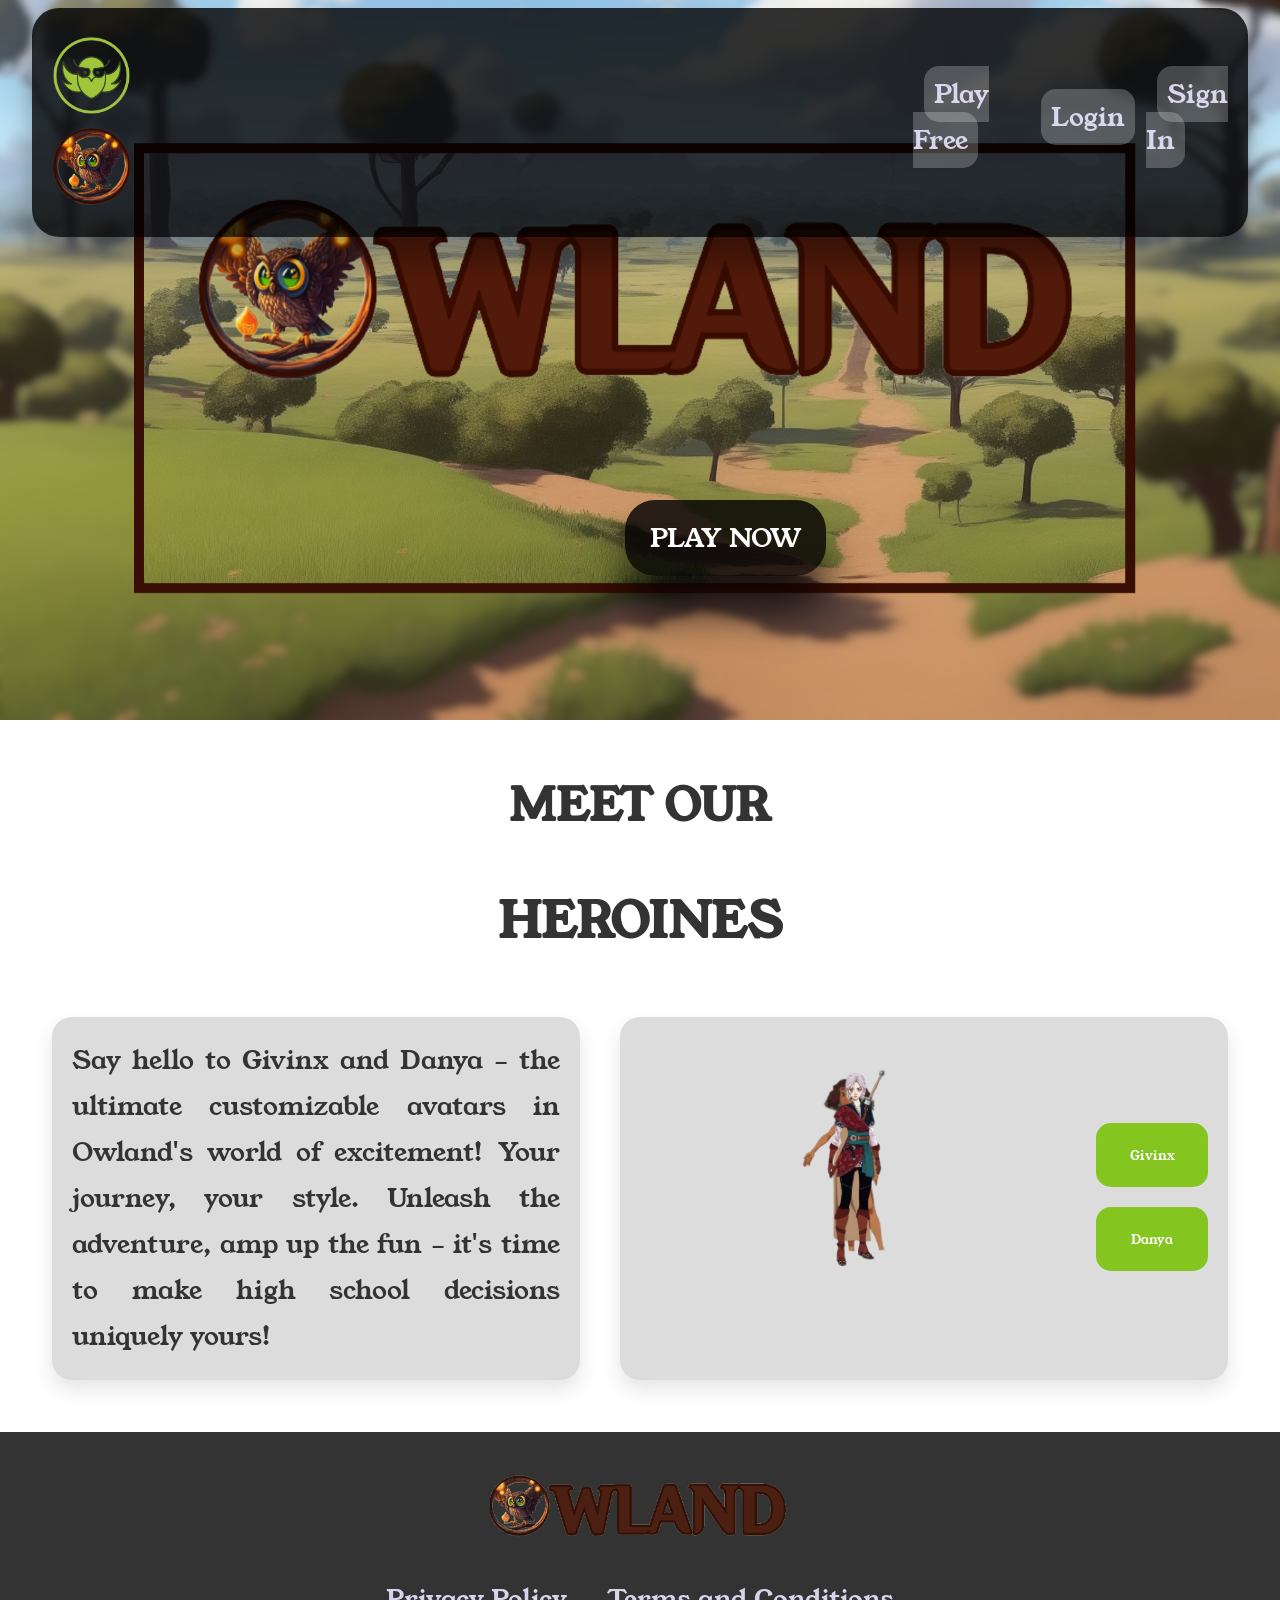
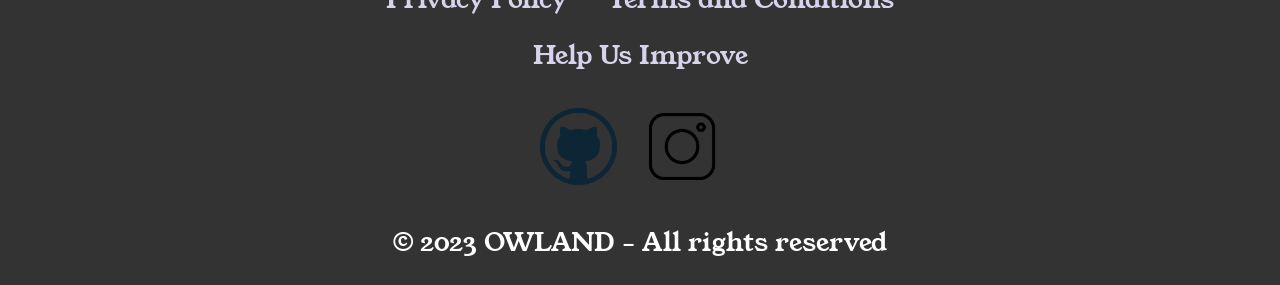
<file: index.html>
<!DOCTYPE html>
<html lang="es">
<head>
  <meta charset="UTF-8">
  <title>OWLAND</title>
  <!-- Enlace al style externo -->
  <link rel="stylesheet" href="style.css">
  <!-- Icono de la página -->
  <link rel="icon" type="image/x-icon" href="buo.png">
</head>
<body>
  <!-- Encabezado de la página -->
  <header>
    <!-- navbar -->
    <nav class="nav">
      <div class="imagenesbuo">
        <a href="ABOUT US.html">
          <img class="img-2" src="buo2.png" alt="Imagen 2">
        </a>
        <a href="prvowland.html">
          <img class="img-1" src="buo.png" alt="Imagen 1">
        </a>
      </div>
      <!-- Enlace para jugar -->
      <div class="Jugar">
        <a class="jugar-button" href="play.html">Play Free</a>
      </div>
      <!-- iniciar sesión -->
      <div class="login">
        <a class="login-button" href="loginPQ.html">Login</a>
      </div>
      <!-- registrarse -->
      <div class="signin">
        <a class="signin-button" href="signin.html">Sign In</a>
      </div>
    </nav>
  </header>
  
  <!-- Contenido principal -->
  <main>
    <img class="fondopn" src="PLAY NOW.png" alt="Jugar Ahora">
    <div class="play-button-container">
      <!-- Enlace para jugar -->
      <a href="play.html">PLAY NOW</a>
    </div>
  </main>
  
  <!-- Sección de información -->
  <section class="informacion">
    <div class="container info">
      <!-- Títulos  -->
      <div class="texto1">
        <h2>MEET OUR</h2>
        <h1>HEROINES</h1>
      </div>
      <!-- Contenedor de cajas grandes -->
      <div class="large-box-container">
        <!-- Caja del texto -->
        <div class="large-box">
          <p class="p1">Say hello to Givinx and Danya – the ultimate customizable avatars in Owland's world of excitement! Your journey, your style. Unleash the adventure, amp up the fun – it's time to make high school decisions uniquely yours!</p>
        </div>
        <div class="large-box fixed-box">
          <!-- Contenedor de texto e imágenes " -->
          <div class="text-image-container" id="imageContainer">
            <img class="infoimage" src="avatar.png" alt="Imagen 3">
            <img class="infoimage" src="xddd.png" alt="Imagen 4">
            <!-- Contenedor de botones de cambio de imagen -->
            <div class="image-buttons">
              <button id="btnImage1" onclick="changeImage(0)">Givinx</button>
              <button id="btnImage2" onclick="changeImage(1)">Danya</button>
            </div>
          </div>
        </div>
      </div>
    </div>
  </section>
  
  <!-- Pie de página -->
  <footer class="footer">
    <div class="footer-container">
      <div class="footer-logo">
        <img src="owlandimg3.png" alt="Logo OWLAND">
      </div>
      <!-- Enlaces del footer -->
      <div class="footer-links">
        <ul>
          <li><a href="privacy.html">Privacy Policy</a></li>
          <li><a href="terms.html">Terms and Conditions</a></li>
          <li><a href="help.html">Help Us Improve</a></li>
        </ul>
      </div>
      <!-- Iconos de redes sociales en el footer -->
      <div class="footer-social">
        <a href="#"><img src="github.png" alt="Github"></a>
        <a href="https://instagram.com/owland.co?igshid=OGQ5ZDc2ODk2ZA%3D%3D&utm_source=qr"><img src="instagram.png" alt="Instagram"></a>
      </div>
    </div>
    <!-- Copyright del footer -->
    <div class="footer-copyright">
      <p>&copy; 2023 OWLAND - All rights reserved</p>
    </div>
  </footer>
  
  <!-- Script externo -->
  <script src="owlscript.js"></script>
</body>
</html>
</file>
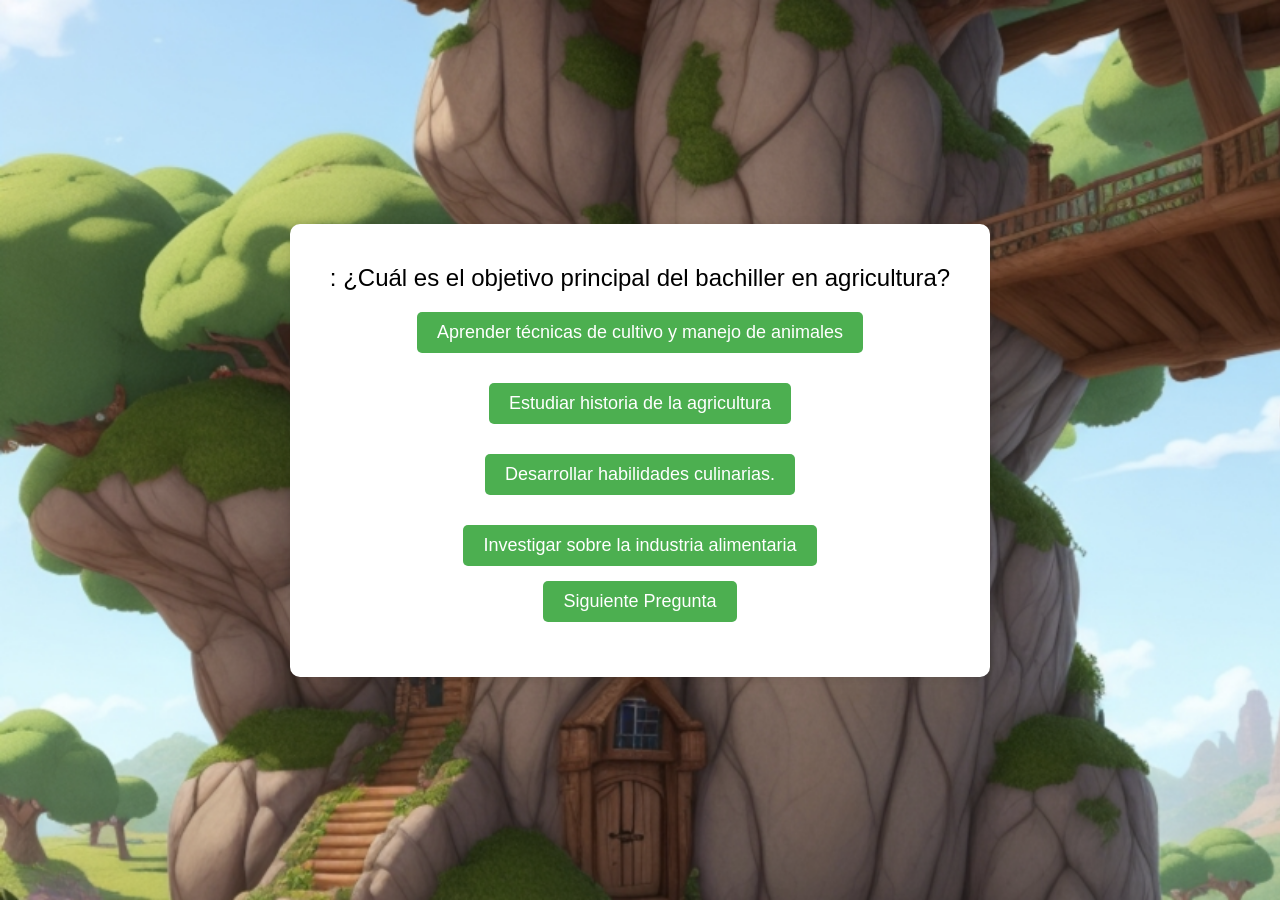
<file: bachiller_en_agropecuaria.html>
<!DOCTYPE html>
<html lang="en">

<head>
    <meta charset="UTF-8">
    <meta name="viewport" content="width=device-width, initial-scale=1.0">
    <title>Quiz de Agropecuaria</title>
    <style>
        body {
            display: flex;
            justify-content: center;
            align-items: center;
            height: 100vh;
            margin: 0;
            background-image: url("Copia\ de\ no.png");
            background-size: cover;
            font-family: Arial, sans-serif;
        }

        .quiz-container {
            background-color: #ffffff;
            border-radius: 10px;
            box-shadow: 0px 0px 10px 0px rgba(0, 0, 0, 0.1);
            padding: 40px;
            text-align: center;
        }

        .question {
            font-size: 24px;
            margin-bottom: 20px;
        }

        .options {
            display: flex;
            flex-direction: column;
            gap: 15px; 
            align-items: center;
        }

        button {
            background-color: #4caf50;
            color: rgb(255, 255, 255);
            border: none;
            border-radius: 5px;
            padding: 10px 20px;
            cursor: pointer;
            font-size: 18px;
            margin-bottom: 15px; 
        }

        button:hover {
            background-color: #45a049;
        }
    </style>
</head>

<body>
    <div class="quiz-container">
        <div class="question" id="question"></div>
        <div class="options" id="options"></div>
        <button onclick="checkAnswer()">Siguiente Pregunta</button>
    </div>

    <script>
        const questions = [
            {
                question: ": ¿Cuál es el objetivo principal del bachiller en agricultura?",
                options: ["Aprender técnicas de cultivo y manejo de animales", "Estudiar historia de la agricultura", "Desarrollar habilidades culinarias.", "Investigar sobre la industria alimentaria"],
                correctAnswer: 0
            },
            {
                question: "¿Aspecto que se estudia en el bachiller en agricultura?",
                options: ["Biología", " química", "técnicas de cultivo", "manejo de suelos"],
                correctAnswer: 3
            },
            {
                question: "¿Cuál de los siguientes cultivos es una planta leguminosa que ayuda a fijar el nitrógeno en el suelo?",
                options: ["Trigo", "Maíz", "Soja", "Arroz"],
                correctAnswer: 2
            },
            {
                question: "¿Cuál es la capa superficial del suelo que contiene materia orgánica en descomposición y es rica en nutrientes? ",
                options: ["Arena", "Arcilla", "Humus", "Piedra caliza"],
                correctAnswer: 2
            },
            {
                question: "¿Qué tipo de riego utiliza canales y zanjas para llevar agua a los campos de cultivo? ",
                options: ["Riego por goteo", "Riego por aspersión", "Riego por inundación", "Riego subterráneo"],
                correctAnswer: 2
            }
        ];

        let currentQuestion = 0;
        let canProceed = true; // Variable para controlar si puede pasar a la siguiente pregunta

function loadQuestion() {
    const questionElement = document.getElementById("question");
    const optionsElement = document.getElementById("options");
    const currentQuizQuestion = questions[currentQuestion];

    questionElement.textContent = currentQuizQuestion.question;
    optionsElement.innerHTML = "";

    currentQuizQuestion.options.forEach((option, index) => {
        const button = document.createElement("button");
        button.textContent = option;
        button.onclick = () => selectAnswer(index);
        optionsElement.appendChild(button);
    });
}

function selectAnswer(index) {
    const currentQuizQuestion = questions[currentQuestion];
    if (index === currentQuizQuestion.correctAnswer) {
        alert("¡Correcto!");
        canProceed = true; // Permite avanzar a la siguiente pregunta
    } else {
        alert("Incorrecto. Inténtalo de nuevo.");
        canProceed = false; // No permite avanzar a la siguiente pregunta
    }
}

function checkAnswer() {
    if (canProceed) {
        currentQuestion++;
        if (currentQuestion < questions.length) {
            loadQuestion();
        } else {
            alert("¡Has completado el quiz!");
            currentQuestion = 0;
            window.location.href = "prvowland.html";
        }
    } else {
        alert("Por favor, responde correctamente antes de pasar a la siguiente pregunta.");
    }
}

loadQuestion();
</script>
</body>

</html>
</file>
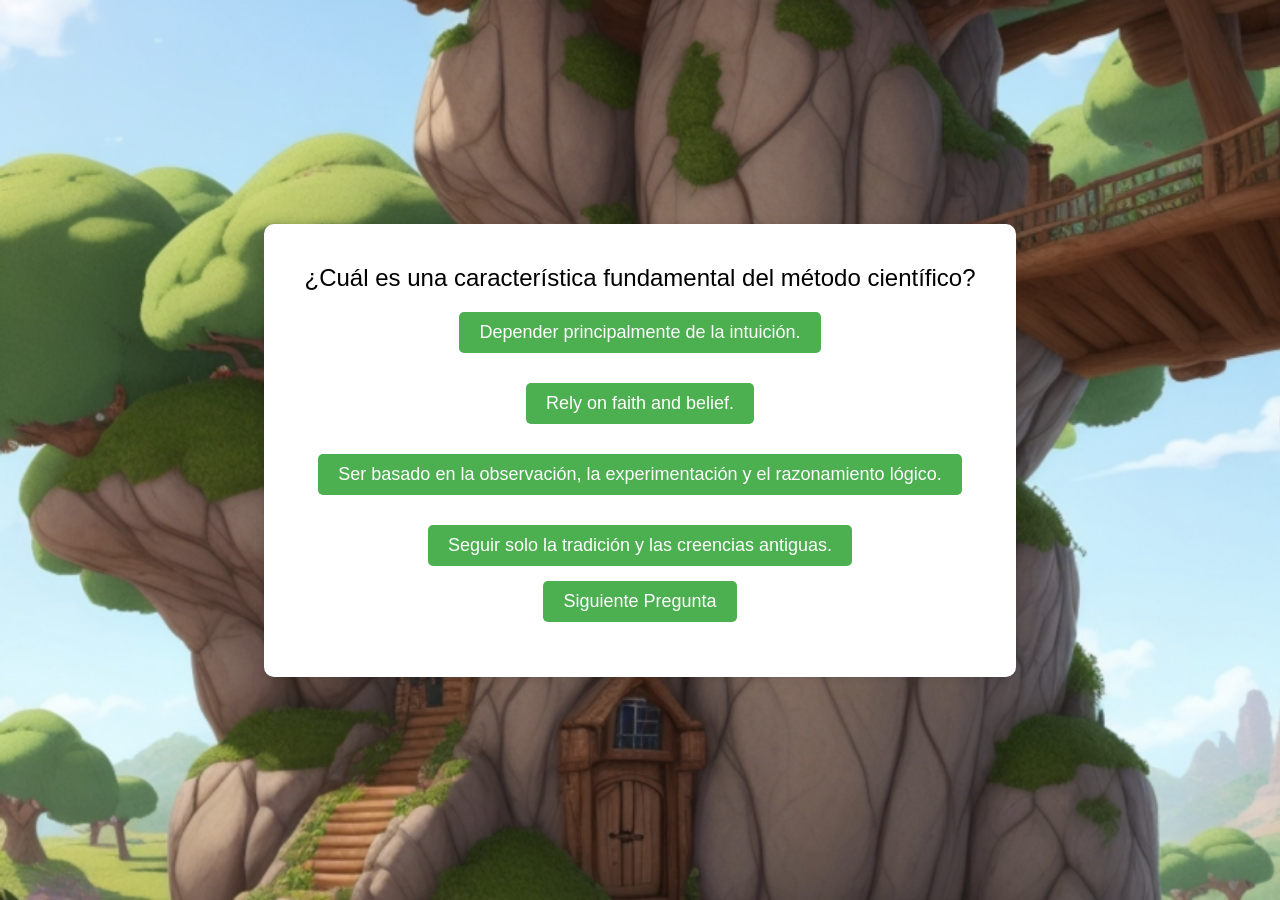
<file: bachiller_en_ciencias.html>
<!DOCTYPE html>
<html lang="en">

<head>
    <meta charset="UTF-8">
    <meta name="viewport" content="width=device-width, initial-scale=1.0">
    <title>Quiz de ciencias</title>
    <style>
        body {
            display: flex;
            justify-content: center;
            align-items: center;
            height: 100vh;
            margin: 0;
            background-image: url("Copia\ de\ no.png");
            background-size: cover;
            font-family: Arial, sans-serif;
        }

        .quiz-container {
            background-color: #ffffff;
            border-radius: 10px;
            box-shadow: 0px 0px 10px 0px rgba(0, 0, 0, 0.1);
            padding: 40px;
            text-align: center;
        }

        .question {
            font-size: 24px;
            margin-bottom: 20px;
        }

        .options {
            display: flex;
            flex-direction: column;
            gap: 15px; 
            align-items: center;
        }

        button {
            background-color: #4caf50;
            color: rgb(255, 255, 255);
            border: none;
            border-radius: 5px;
            padding: 10px 20px;
            cursor: pointer;
            font-size: 18px;
            margin-bottom: 15px; 
        }

        button:hover {
            background-color: #45a049;
        }
    </style>
</head>

<body>
    <div class="quiz-container">
        <div class="question" id="question"></div>
        <div class="options" id="options"></div>
        <button onclick="checkAnswer()">Siguiente Pregunta</button>
    </div>

    <script>
        const questions = [
            {
                question: "¿Cuál es una característica fundamental del método científico?",
        options: [
            "Depender principalmente de la intuición.",
            "Rely on faith and belief.",
            "Ser basado en la observación, la experimentación y el razonamiento lógico.",
            "Seguir solo la tradición y las creencias antiguas."
        ],
        correctAnswer: 2 
    },
    {
        question: "¿Qué ley de la física establece que la fuerza es igual al producto de la masa y la aceleración?",
        options: [
            "Primera ley de Newton (Ley de la inercia).",
            "Segunda ley de Newton (Ley de la fuerza y ​​la aceleración).",
            "Ley de la conservación de la energía.",
            "Ley de la gravitación universal de Newton."
        ],
        correctAnswer: 1
            },
            {
                question: "¿Cuál es la fórmula química del agua?",
                options: ["H2O", "CO2", "NaCl", "CH4"],
                correctAnswer: 0
            },,
            {
                question: "¿Cuál es el proceso mediante el cual las plantas convierten la luz solar en energía química? ",
                options: ["Fotosíntesis", "Respiración celular", "Fermentación", "Oxidación"],
                correctAnswer: 0
            },,
            {
                question: "¿Aspecto que se estudia en el bachiller en agricultura?",
                options: ["Venus", "Júpiter", "Marte", "Saturno"],
                correctAnswer: 2
            },
        ];

        let currentQuestion = 0;
        let canProceed = true; // Variable para controlar si puede pasar a la siguiente pregunta

function loadQuestion() {
    const questionElement = document.getElementById("question");
    const optionsElement = document.getElementById("options");
    const currentQuizQuestion = questions[currentQuestion];

    questionElement.textContent = currentQuizQuestion.question;
    optionsElement.innerHTML = "";

    currentQuizQuestion.options.forEach((option, index) => {
        const button = document.createElement("button");
        button.textContent = option;
        button.onclick = () => selectAnswer(index);
        optionsElement.appendChild(button);
    });
}

function selectAnswer(index) {
    const currentQuizQuestion = questions[currentQuestion];
    if (index === currentQuizQuestion.correctAnswer) {
        alert("¡Correcto!");
        canProceed = true; // Permite avanzar a la siguiente pregunta
    } else {
        alert("Incorrecto. Inténtalo de nuevo.");
        canProceed = false; // No permite avanzar a la siguiente pregunta
    }
}

function checkAnswer() {
    if (canProceed) {
        currentQuestion++;
        if (currentQuestion < questions.length) {
            loadQuestion();
        } else {
            alert("¡Has completado el quiz!");
            currentQuestion = 0;
            window.location.href = "prvowland.html";
        }
    } else {
        alert("Por favor, responde correctamente antes de pasar a la siguiente pregunta.");
    }
}

loadQuestion();
</script>
</body>

</html>
</file>
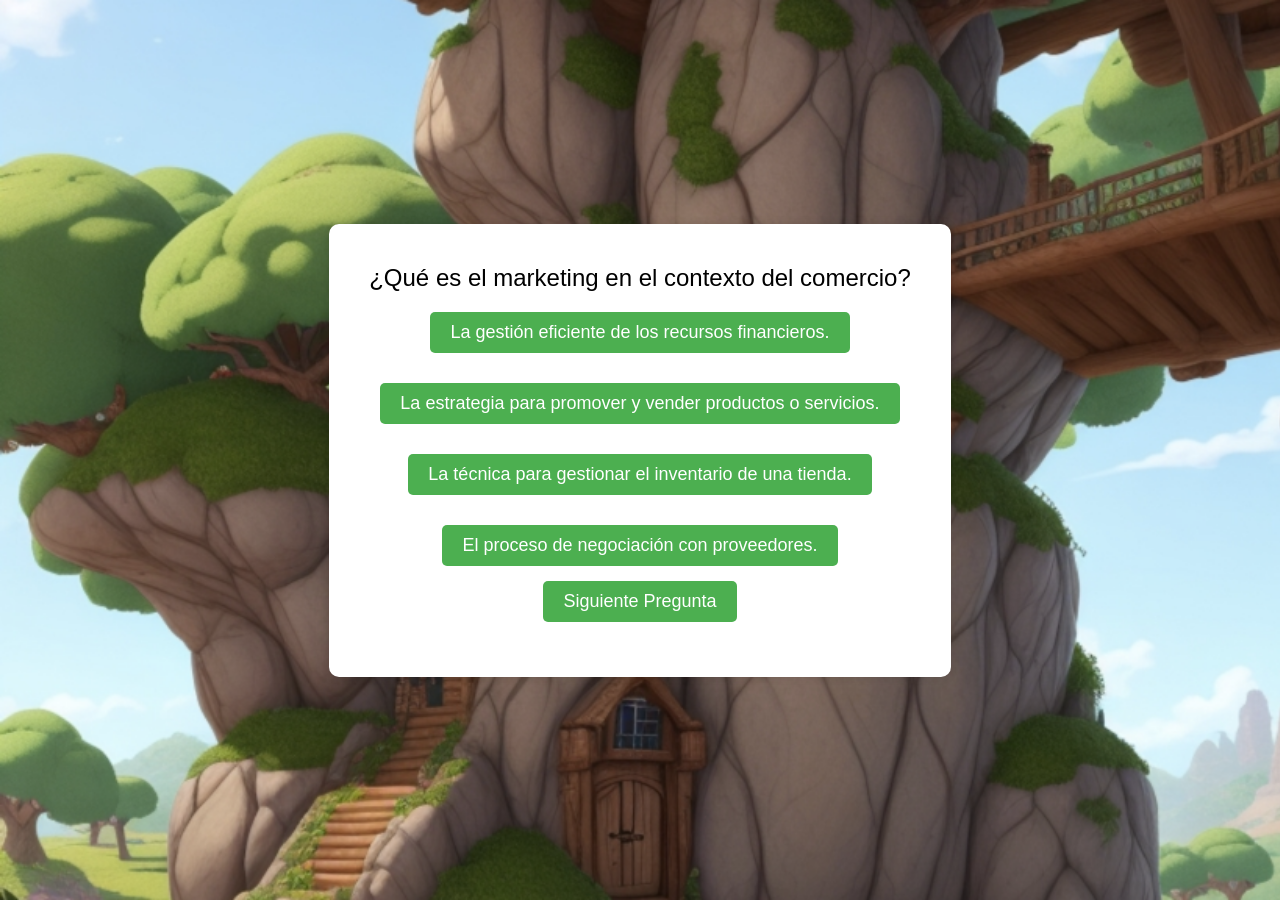
<file: bachiller_en_comercio.html>
<!DOCTYPE html>
<html lang="en">

<head>
    <meta charset="UTF-8">
    <meta name="viewport" content="width=device-width, initial-scale=1.0">
    <title>Quiz de Comercio</title>
    <style>
        body {
            display: flex;
            justify-content: center;
            align-items: center;
            height: 100vh;
            margin: 0;
            background-image: url("Copia\ de\ no.png");
            background-size: cover;
            font-family: Arial, sans-serif;
        }

        .quiz-container {
            background-color: #ffffff;
            border-radius: 10px;
            box-shadow: 0px 0px 10px 0px rgba(0, 0, 0, 0.1);
            padding: 40px;
            text-align: center;
        }

        .question {
            font-size: 24px;
            margin-bottom: 20px;
        }

        .options {
            display: flex;
            flex-direction: column;
            gap: 15px; 
            align-items: center;
        }

        button {
            background-color: #4caf50;
            color: rgb(255, 255, 255);
            border: none;
            border-radius: 5px;
            padding: 10px 20px;
            cursor: pointer;
            font-size: 18px;
            margin-bottom: 15px; 
        }

        button:hover {
            background-color: #45a049;
        }
    </style>
</head>

<body>
    <div class="quiz-container">
        <div class="question" id="question"></div>
        <div class="options" id="options"></div>
        <button onclick="checkAnswer()">Siguiente Pregunta</button>
    </div>

    <script>
        const questions = [
            {
                question: "¿Qué es el marketing en el contexto del comercio?",
        options: [
            "La gestión eficiente de los recursos financieros.",
            "La estrategia para promover y vender productos o servicios.",
            "La técnica para gestionar el inventario de una tienda.",
            "El proceso de negociación con proveedores."
        ],
        correctAnswer: 1 
    },
    {
        question: "¿Qué significa ROI en el ámbito comercial?",
        options: [
            "Reembolso de Inversiones y Operaciones.",
            "Retorno de la Inversión (Return on Investment en inglés).",
            "Registro de Operaciones Internas.",
            "Reducción de Oportunidades de Inversión."
        ],
        correctAnswer: 1 
    }
    ,
            {
                question: "¿Cuál de los siguientes es un factor externo que afecta el entorno comercial de una empresa? ",
                options: ["Política gubernamental", "Cultura organizacional", "Estructura organizativa", "Políticas de recursos humanos"],
                correctAnswer: 0
            },
            {
                question: "¿Cuál es la función principal del marketing dentro de una empresa? ",
                options: ["Producción de bienes y servicios", "Venta de bienes y servicios", "Investigación y desarrollo", "Satisfacer las necesidades del cliente y generar ventas"],
                correctAnswer: 3
            },
            {
                question: "¿Qué término se refiere a la diferencia entre los ingresos totales y los costos totales de una empresa? ",
                options: ["Ganancia", "Inversión", "Margen de beneficio", "Rentabilidad"],
                correctAnswer: 0
            }
        ];

        let currentQuestion = 0;
        let canProceed = true; // Variable para controlar si puede pasar a la siguiente pregunta

function loadQuestion() {
    const questionElement = document.getElementById("question");
    const optionsElement = document.getElementById("options");
    const currentQuizQuestion = questions[currentQuestion];

    questionElement.textContent = currentQuizQuestion.question;
    optionsElement.innerHTML = "";

    currentQuizQuestion.options.forEach((option, index) => {
        const button = document.createElement("button");
        button.textContent = option;
        button.onclick = () => selectAnswer(index);
        optionsElement.appendChild(button);
    });
}

function selectAnswer(index) {
    const currentQuizQuestion = questions[currentQuestion];
    if (index === currentQuizQuestion.correctAnswer) {
        alert("¡Correcto!");
        canProceed = true; // Permite avanzar a la siguiente pregunta
    } else {
        alert("Incorrecto. Inténtalo de nuevo.");
        canProceed = false; // No permite avanzar a la siguiente pregunta
    }
}

function checkAnswer() {
    if (canProceed) {
        currentQuestion++;
        if (currentQuestion < questions.length) {
            loadQuestion();
        } else {
            alert("¡Has completado el quiz!");
            currentQuestion = 0;
            window.location.href = "prvowland.html";
        }
    } else {
        alert("Por favor, responde correctamente antes de pasar a la siguiente pregunta.");
    }
}

loadQuestion();
</script>
</body>

</html>
</file>
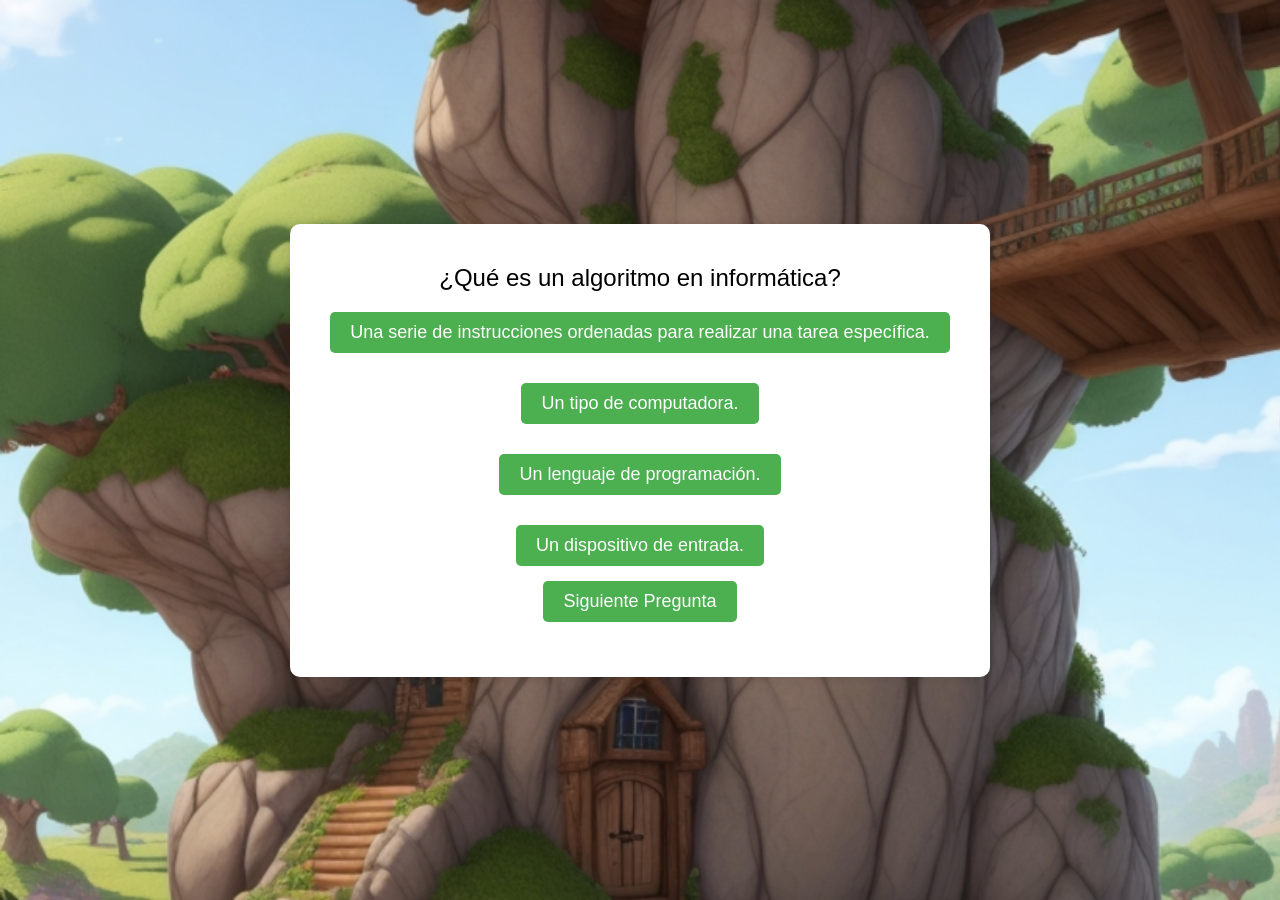
<file: bachiller_en_informatica.html>
<!DOCTYPE html>
<html lang="en">

<head>
    <meta charset="UTF-8">
    <meta name="viewport" content="width=device-width, initial-scale=1.0">
    <title>Quiz de Informatica</title>
    <style>
        body {
            display: flex;
            justify-content: center;
            align-items: center;
            height: 100vh;
            margin: 0;
            background-image: url("Copia\ de\ no.png");
            background-size: cover;
            font-family: Arial, sans-serif;
        }

        .quiz-container {
            background-color: #ffffff;
            border-radius: 10px;
            box-shadow: 0px 0px 10px 0px rgba(0, 0, 0, 0.1);
            padding: 40px;
            text-align: center;
        }

        .question {
            font-size: 24px;
            margin-bottom: 20px;
        }

        .options {
            display: flex;
            flex-direction: column;
            gap: 15px; 
            align-items: center;
        }

        button {
            background-color: #4caf50;
            color: rgb(255, 255, 255);
            border: none;
            border-radius: 5px;
            padding: 10px 20px;
            cursor: pointer;
            font-size: 18px;
            margin-bottom: 15px; 
        }

        button:hover {
            background-color: #45a049;
        }
    </style>
</head>

<body>
    <div class="quiz-container">
        <div class="question" id="question"></div>
        <div class="options" id="options"></div>
        <button onclick="checkAnswer()">Siguiente Pregunta</button>
    </div>

    <script>
        const questions = [
            {
                question: "¿Qué es un algoritmo en informática?",
        options: [
            "Una serie de instrucciones ordenadas para realizar una tarea específica.",
            "Un tipo de computadora.",
            "Un lenguaje de programación.",
            "Un dispositivo de entrada."
        ],
        correctAnswer: 0 
    },
    {
        question: "¿Qué función tiene un compilador en programación?",
        options: [
            "Ejecutar el programa.",
            "Traducir el código fuente a código máquina.",
            "Crear gráficos y animaciones.",
            "Detectar errores de hardware."
        ],
        correctAnswer: 1 
    },
            {
                question: "¿Cuál de las siguientes opciones es un lenguaje de programación orientado a objetos?  ",
                options: ["C", "Python", "Assembly", "SQL"],
                correctAnswer: 1
            },
            {
                question: "¿Qué siglas representan el protocolo que se utiliza para transferir archivos en la web?",
                options: ["FTP", "HTTP", "SMTP", "RTCP"],
                correctAnswer: 0
            },
            {
                question: "¿Cuál de las siguientes opciones es un sistema operativo de código abierto? ",
                options: ["Windows", "macOS", "Linux", "iOS"],
                correctAnswer: 2
            }
        ];

        let currentQuestion = 0;
        let canProceed = true; // Variable para controlar si puede pasar a la siguiente pregunta

function loadQuestion() {
    const questionElement = document.getElementById("question");
    const optionsElement = document.getElementById("options");
    const currentQuizQuestion = questions[currentQuestion];

    questionElement.textContent = currentQuizQuestion.question;
    optionsElement.innerHTML = "";

    currentQuizQuestion.options.forEach((option, index) => {
        const button = document.createElement("button");
        button.textContent = option;
        button.onclick = () => selectAnswer(index);
        optionsElement.appendChild(button);
    });
}

function selectAnswer(index) {
    const currentQuizQuestion = questions[currentQuestion];
    if (index === currentQuizQuestion.correctAnswer) {
        alert("¡Correcto!");
        canProceed = true; // Permite avanzar a la siguiente pregunta
    } else {
        alert("Incorrecto. Inténtalo de nuevo.");
        canProceed = false; // No permite avanzar a la siguiente pregunta
    }
}

function checkAnswer() {
    if (canProceed) {
        currentQuestion++;
        if (currentQuestion < questions.length) {
            loadQuestion();
        } else {
            alert("¡Has completado el quiz!");
            currentQuestion = 0;
            window.location.href = "prvowland.html";
        }
    } else {
        alert("Por favor, responde correctamente antes de pasar a la siguiente pregunta.");
    }
}

loadQuestion();
</script>
</body>

</html>
</file>
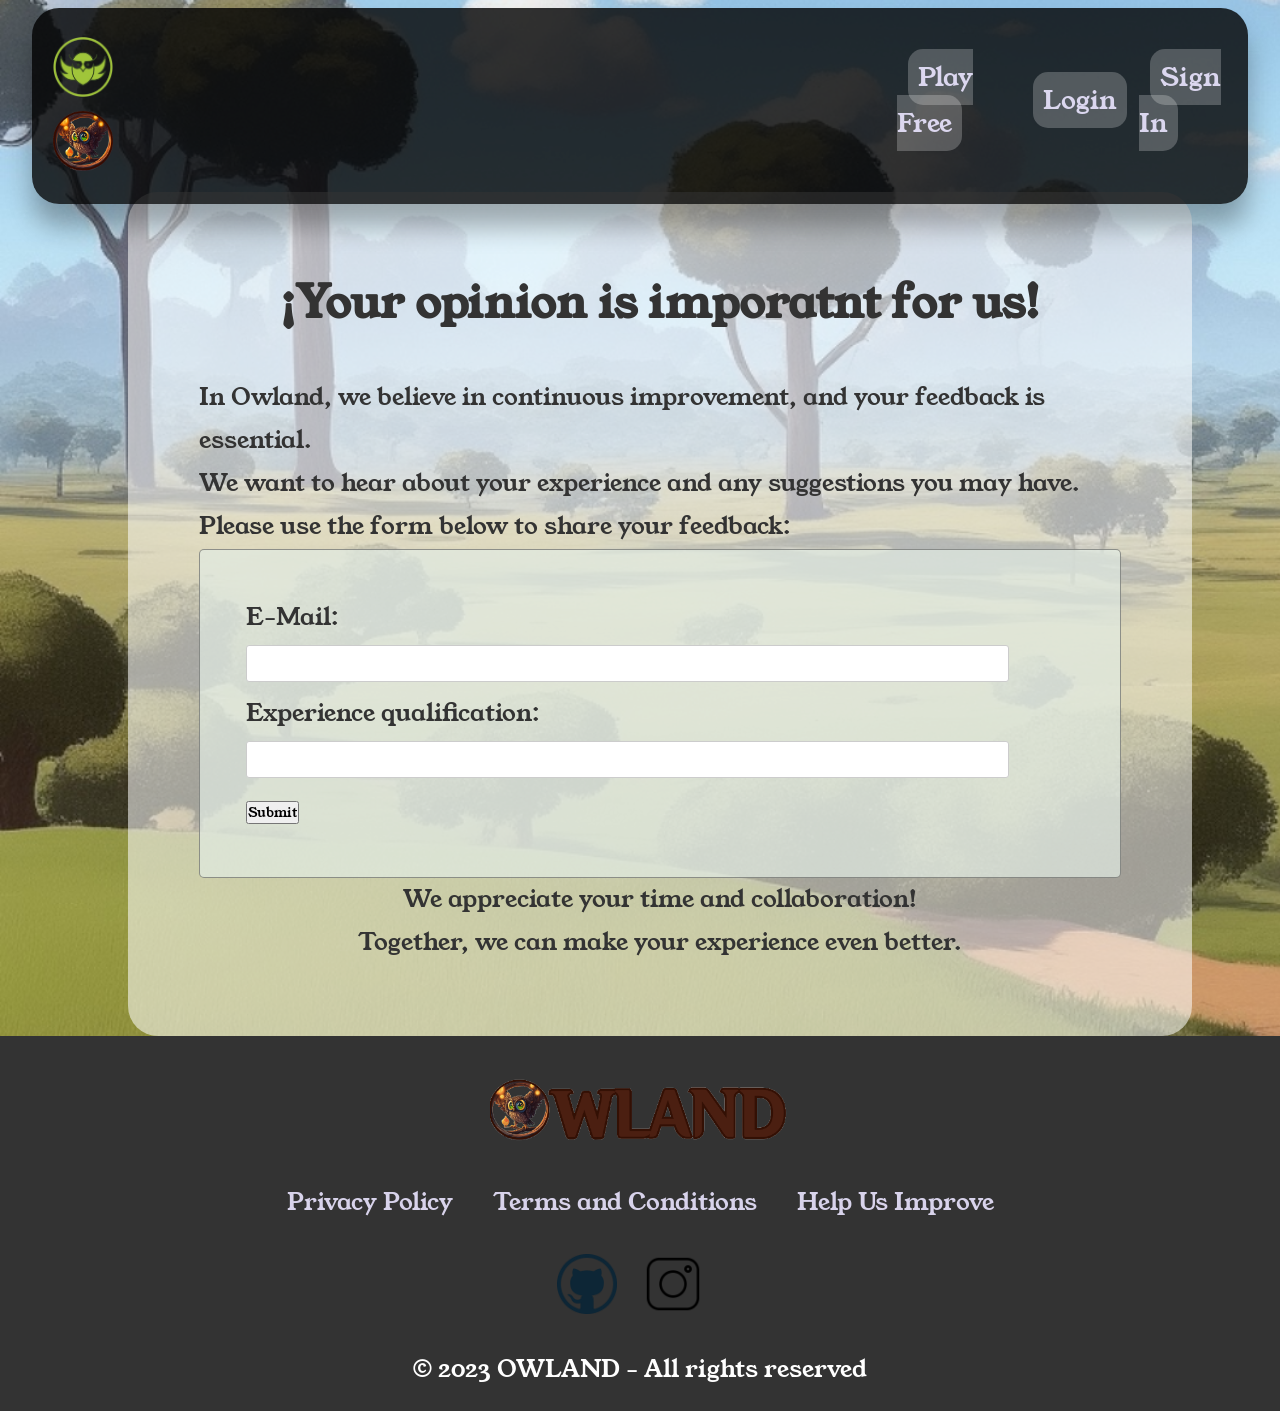
<file: help.html>
<!DOCTYPE html>
<html lang="es">
<head>
  <meta charset="UTF-8">
  <link rel = "stylesheet" href = "help.css" >
  <title>OWLAND</title>
</head>
  <body >
    <header>
      <nav class="nav">
        <div class="imagenesbuo">
          <a href="ABOUT US.html">
            <img class="img-2" src="buo2.png" alt="Imagen 2">
          </a>
          <a href="prvowland.html">
            <img class="img-1" src="buo.png" alt="Imagen 1">
          </a>
        </div>
        <div class="Jugar">
          <a class="jugar-button" href="play.html">Play Free</a>
        </div>
        <div class="login">
          <a class="login-button" href="loginPQ.html">Login</a>
        </div>
        <div class="signin">
          <a class="signin-button" href="signin.html">Sign In</a>
        </div>
      </nav>
    </header>
    <div class="cuadro">
      <div class="container-info">
        <div class="texto1">
          <h2>¡Your opinion is imporatnt for us!</h2>
        </div>
            <p class="p1">
              In Owland, we believe in continuous improvement, 
              and your feedback is essential.<br>
              We want to hear about your experience and 
              any suggestions you may have.<br> 
              Please use the form below 
              to share your feedback:
            </p>
      
            <div class="login-box">
                <form id="retroalimentación">
                    <label for="correo">E-Mail:</label>
                    <input type="text" id="correo" name="correo" required>
                    <br>
                    <label for=" Calificación de la Experiencia: ">Experience qualification:</label>
                    <input type="text" id="experiencia" name="experiencia" required>
                    <br>
                    <input type="submit" value="Submit" onclick="enviar()">
                </form>
            </div>
                <script>
                    function enviar(){
                        window.location.href = "prvowland.html";
                    }
                </script>
                <div class= "ut">
                  <p>We appreciate your time and collaboration!<br>
                    Together, we can make your experience even better.</p>
                  
                </div>
      </div>
    </div>
  <!-- Pie de página -->
  <footer class="footer">
    <div class="footer-container">
      <div class="footer-logo">
        <img src="owlandimg3.png" alt="Logo OWLAND">
      </div>
      <!-- Enlaces del footer -->
      <div class="footer-links">
        <ul>
          <li><a href="privacy.html">Privacy Policy</a></li>
          <li><a href="terms.html">Terms and Conditions</a></li>
          <li><a href="help.html">Help Us Improve</a></li>
        </ul>
      </div>
      <!-- Iconos de redes sociales en el footer -->
      <div class="footer-social">
        <a href="https://github.com/Crix18/OWLAND.github.io.git"><img src="github.png" alt="Github"></a>
        <a href="https://instagram.com/owland.co?igshid=OGQ5ZDc2ODk2ZA%3D%3D&utm_source=qr"><img src="instagram.png" alt="Instagram"></a>
      </div>
    </div>
    <!-- Copyright del footer -->
    <div class="footer-copyright">
      <p>&copy; 2023 OWLAND - All rights reserved</p>
    </div>
  </footer>
    <!-- Script externo -->
    <script src="owlscript.js"></script>
</body>            
</html>
</file>
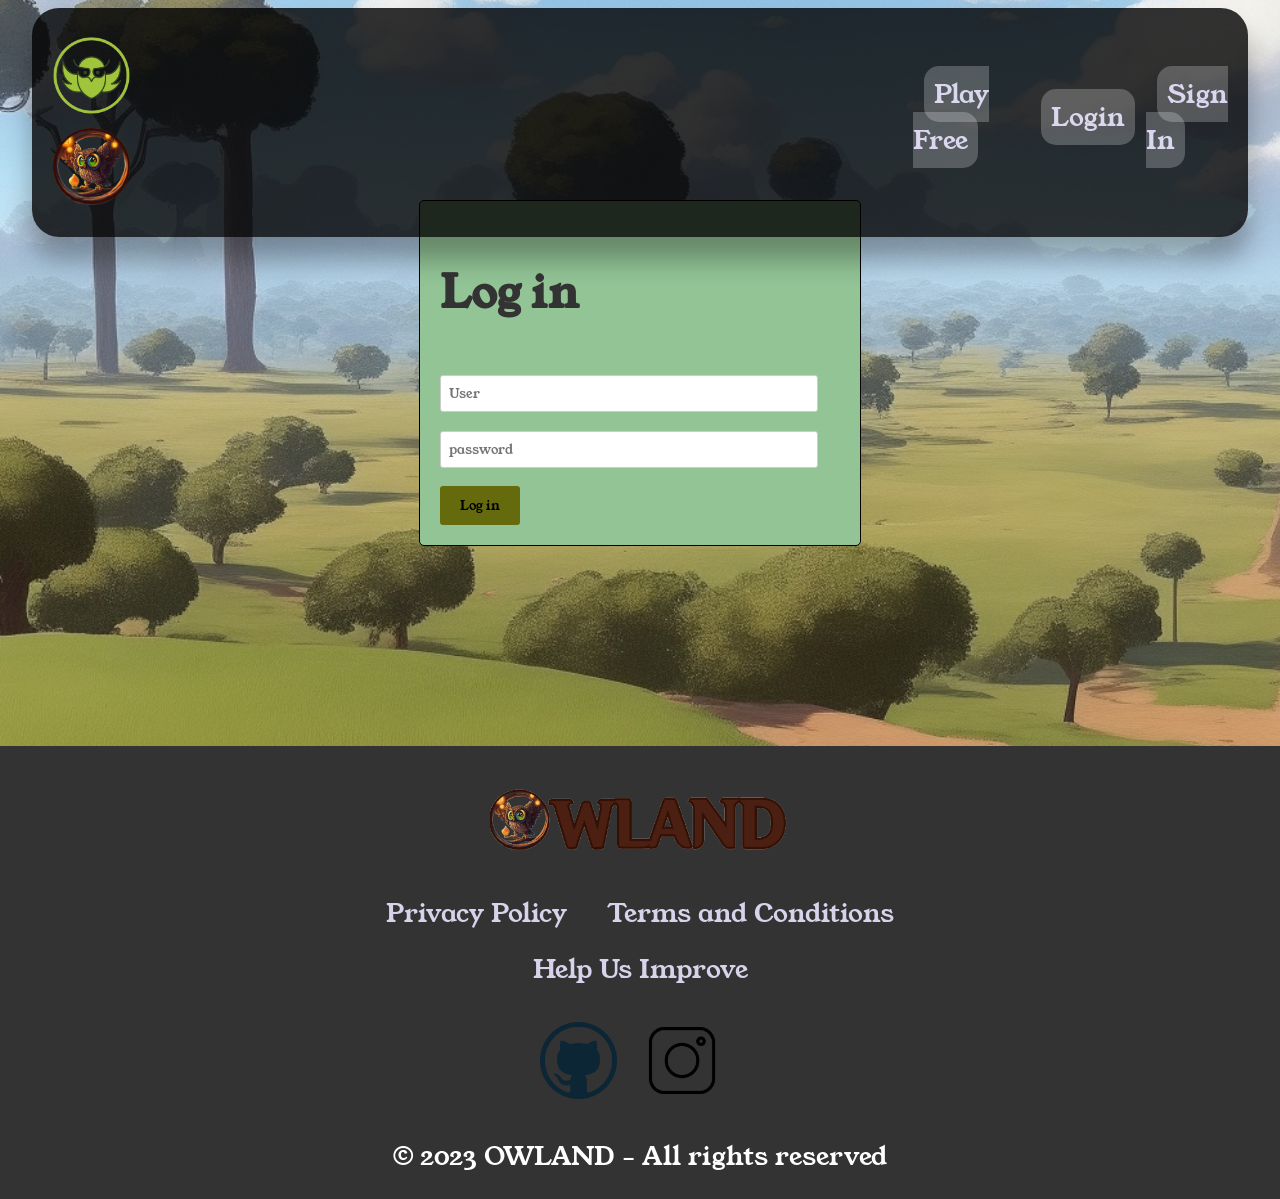
<file: loginPQ.html>
<!DOCTYPE html>
<html lang="es">
<head>
    <meta charset="UTF-8">
    <meta name="viewport" content="width=device-width, initial-scale=1.0">
    <title>Iniciar Sesión</title>
    <script src = "pilar.js"></script>
</head>
    <body>


    <style>
@import url('https://fonts.googleapis.com/css2?family=Young+Serif&display=swap');

/* Estilos generales */
* {
    margin: 0;
    padding: 0;
    font-family: 'Young Serif', sans-serif;
}

/* Estilos para el body */
body {
    background-image: url("fondo1.png");
    position: relative;
    font-size: 1.6rem;
    line-height: 1.8;
    color: #333;
}

body.dark-theme {
    background-color: #333;
    color: #ffffff;
}

img {
    width: 3em;
    height: 3em;
}

h1, h2, h3 {
    font-weight: 900;
    margin: 2rem 0;
}

h1 {
    font-size: 3rem;
}

h2 {
    font-size: 2.8rem;
}

h3 {
    font-size: 1.8rem;
}

/* Estilos para los enlaces y botones de navegación */
a:link, .nav a:link, .nav a:visited, .nav button, .theme-button, .login, .aboutus {
    text-decoration: none;
    color: rgba(234, 228, 255, 0.9);
}



.play-button-container {
    position: absolute;
    top: 31.25rem;
    left: 39.0625rem;
    background-color: rgba(0, 0, 0, 0.8);
    padding: 10px 20px;
    border: 0.3125rem solid #00000000;
    border-radius: 1.875rem;
    z-index: 1;
    transition: background-color 0.5s, color 0.5s;
    box-shadow: 0 2.34375rem 2.65625rem rgba(0, 0, 0, 0.706);
}

.play-button-container a {
    text-decoration: none;
    color: #ffffff;
    filter: brightness(125%);
    transition: color 0.5s;
}

.play-button-container:hover {
    filter: brightness(125%);
    transition: color 0.5s;
    background-color: rgba(0, 0, 0, 0.884);
}

.play-button-container:hover a {
    text-decoration: none;
    color: #85c51f;
    filter: brightness(125%);
    transition: color 0.5s;
}

.imagenesbuo {
    margin-top: 1.5rem;
    margin-right: 45rem;
    margin-left: 0.625rem;
    margin-bottom: 0.1rem;
}

/* Estilos para la navbar */
.nav {
    border-radius: 1.7rem;
    margin-left: 2.5%;
    margin-top: 0.5rem;
    margin-bottom: 1.25rem;
    background-color: rgba(0, 0, 0, 0.8);
    position: fixed;
    top: 0;
    left: 0;
    width: 95%;
    z-index: 100;
    display: flex;
    align-items: center;
    padding: 0.3125rem 0 ;
    box-shadow: 0 1.40625rem 1.640625rem rgba(0, 0, 0, 0.3);
    border-bottom: 0.78125rem solid transparent;
    transition: all 2.2s ease;
}

.nav a {
    display: inline;
    margin: 0.7rem;
    font-size: 1.6rem;
    color: rgba(234, 228, 255, 0.9); 
}

.login-button, .jugar-button, .signin-button {
    background-color: rgba(255, 255, 255, 0.227);
    border: 0.625rem solid rgba(0, 0, 0, 0);
    border-radius: 0.9375rem;
    position: relative;
}

.nav a:hover {
    color: #85c51f;
    transition: color 0.5s;
    filter: brightness(125%);
} 

.nav-button {
    display: flex;
    align-items: center;
    margin: 0 1rem;
    padding: 1.25rem;
    border: 0.625rem solid transparent;
    border-radius: 0.9375rem;
}

.nav-button:hover {
    color: #85c51f;
    filter: brightness(125%);
}

.nav.small {
    padding: 1.25rem;
    background-color: rgba(0, 0, 0, 0.9);
    box-shadow: 0 0.78125rem 1.5625rem rgba(0, 0, 0, 0.3);
    width: 100%;
    border-radius: 0;
    margin: 0;
}

.nav.small:hover {
    background-color: rgba(0, 0, 0, 0.8);
}
.img1 {
    border: none;
    filter: brightness(100%);
    width: 60px;
}

.aboutus {
    background-color: rgba(255, 255, 255, 0.227);
    border: 2px solid #000;
    margin: 0 1rem;
}

.img1 {
    text-decoration: none;
    margin-right: 20px;
    width: 50px;
    height: 50px;
    z-index: 300;
}

.login-box {
    margin: 200px auto;
    width: 400px;
    padding: 20px;
    border: 1px solid black;
    border-radius: 5px;
    background-color: rgb(146, 196, 150);
    z-index: 200;
}

input[type="text"],
input[type="password"] {
    width: 90%;
    padding: 8px;
    margin-bottom: 10px;
    border: 1px solid #ccc;
    border-radius: 3px;
}

button[type="submit"] {
    background-color: rgb(101, 107, 12);
    border: none;
    border-radius: 3px;
    padding: 10px 20px;
    cursor: pointer;
}

.background-general {
    background-color: rgba(62, 196, 91, 0.705);
}

.footer {
    transition: color 0.5s;
    background-color: #333;
    color: #ffffff;
    padding: 1.25rem 16.5rem;
    text-align: center;
}

.footer-container {
    width: 100%;
    max-width: 1440px;
    margin: 0 auto;
    display: flex;
    flex-wrap: wrap;
    justify-content: center;
    align-items: center;
}

.footer-logo img {
    width: 18.75rem;
    height: max-content;
    margin: 1.25rem 0;
}

.footer-links ul {
    list-style: none;
    padding: 0;
    display: flex;
    flex-wrap: wrap;
    justify-content: center;
}

.footer-links li {
    margin: 0rem 1.25rem 0.625rem 1.25rem;
}

.footer-social {
    margin-top: 1.25rem;
}

.footer-social a {
    margin-right: 1.25rem;
}

.footer-copyright {
    width: 100%;
    text-align: center;
    margin-top: 1.25rem;
}

.footer-container a:hover {
    color: #85c51f;
    transition: color 0.5s;
    padding: 0.625rem 0;
    background-color: rgba(255, 255, 255, 0.227);
    border: 0.625rem solid transparent;
    border-radius: 0.9375rem;
}

    </style>

<header>
    <!-- navbar -->
    <nav class="nav">
      <div class="imagenesbuo">
        <a href="ABOUT US.html">
          <img class="img-2" src="buo2.png" alt="Imagen 2">
        </a>
        <a href="prvowland.html">
          <img class="img-1" src="buo.png" alt="Imagen 1">
        </a>
      </div>
      <!-- Enlace para jugar -->
      <div class="Jugar">
        <a class="jugar-button" href="play.html">Play Free</a>
      </div>
      <!-- iniciar sesión -->
      <div class="login">
        <a class="login-button" href="loginPQ.html">Login</a>
      </div>
      <!-- registrarse -->
      <div class="signin">
        <a class="signin-button" href="signin.html">Sign In</a>
      </div>
    </nav>
  </header>

    <div class="login-box">
        <h2>Log in</h2>
        
        <form action="pilar.js" method="post">
            <input type="text" name="usuario" placeholder="User" required><br>
            <input type="password" name="contrasena" placeholder="password" required><br> 
        </form> 
    <button type="submit" onclick="iniciarSesion()">Log in</button>
    </div>
    <!-- Contenido de la sección -->
 
 <!-- Pie de página -->
 <footer class="footer">
    <div class="footer-container">
      <div class="footer-logo">
        <img src="owlandimg3.png" alt="Logo OWLAND">
      </div>
      <!-- Enlaces del footer -->
      <div class="footer-links">
        <ul>
          <li><a href="privacy.html">Privacy Policy</a></li>
          <li><a href="terms.html">Terms and Conditions</a></li>
          <li><a href="help.html">Help Us Improve</a></li>
        </ul>
      </div>
      <!-- Iconos de redes sociales en el footer -->
      <div class="footer-social">
        <a href="https://github.com/Crix18/OWLAND.github.io.git"><img src="github.png" alt="Github"></a>
        <a href="https://instagram.com/owland.co?igshid=OGQ5ZDc2ODk2ZA%3D%3D&utm_source=qr"><img src="instagram.png" alt="Instagram"></a>
      </div>
    </div>
    <!-- Copyright del footer -->
    <div class="footer-copyright">
      <p>&copy; 2023 OWLAND - All rights reserved</p>
    </div>
  </footer>
      <script src="owlscript.js"></script>
</file>
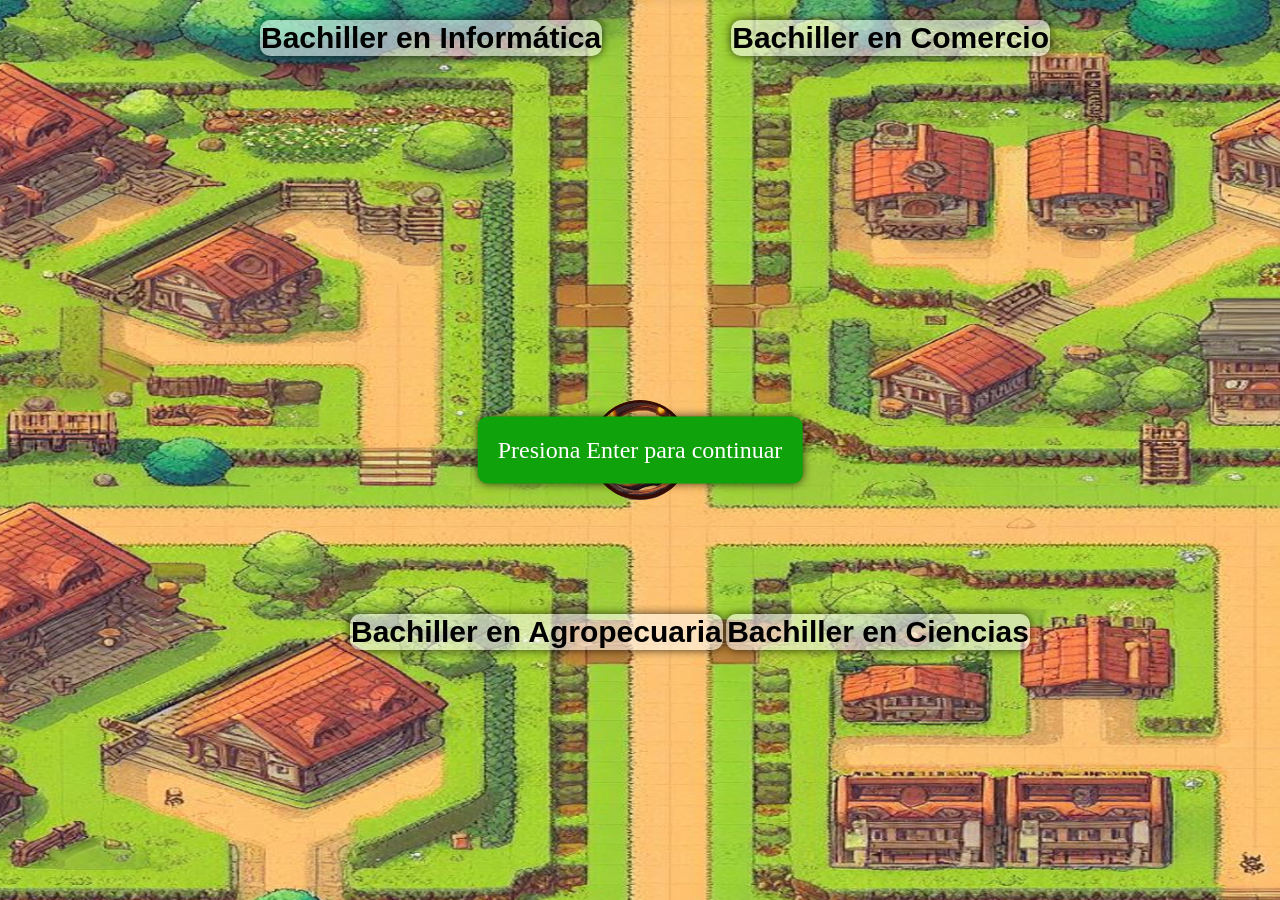
<file: play.html>
<!DOCTYPE html>
<html lang="en">
<head>
    <meta charset="UTF-8">
    <meta name="viewport" content="width=device-width, initial-scale=1.0">
    <title>Play</title>
    <link rel="stylesheet" href="play.css">
</head>
<body>
  <div id="mensaje">Presiona Enter para continuar</div>
  <div id="cuadro" tabindex="0"></div>
<div class="circulo-verde"></div>
<div class="circulo-amarillo"></div>
<div class="circulo-negro"></div>
<div class="circulo-rojo"></div>
<div class="texto-circulo-verde">Bachiller en Ciencias</div>
<div class="texto-circulo-amarillo">Bachiller en Agropecuaria</div>
<div class="texto-circulo-negro">Bachiller en Informática</div>
<div class="texto-circulo-rojo">Bachiller en Comercio</div>
<script src= "play.js"></script>
</body>
</html>
</file>
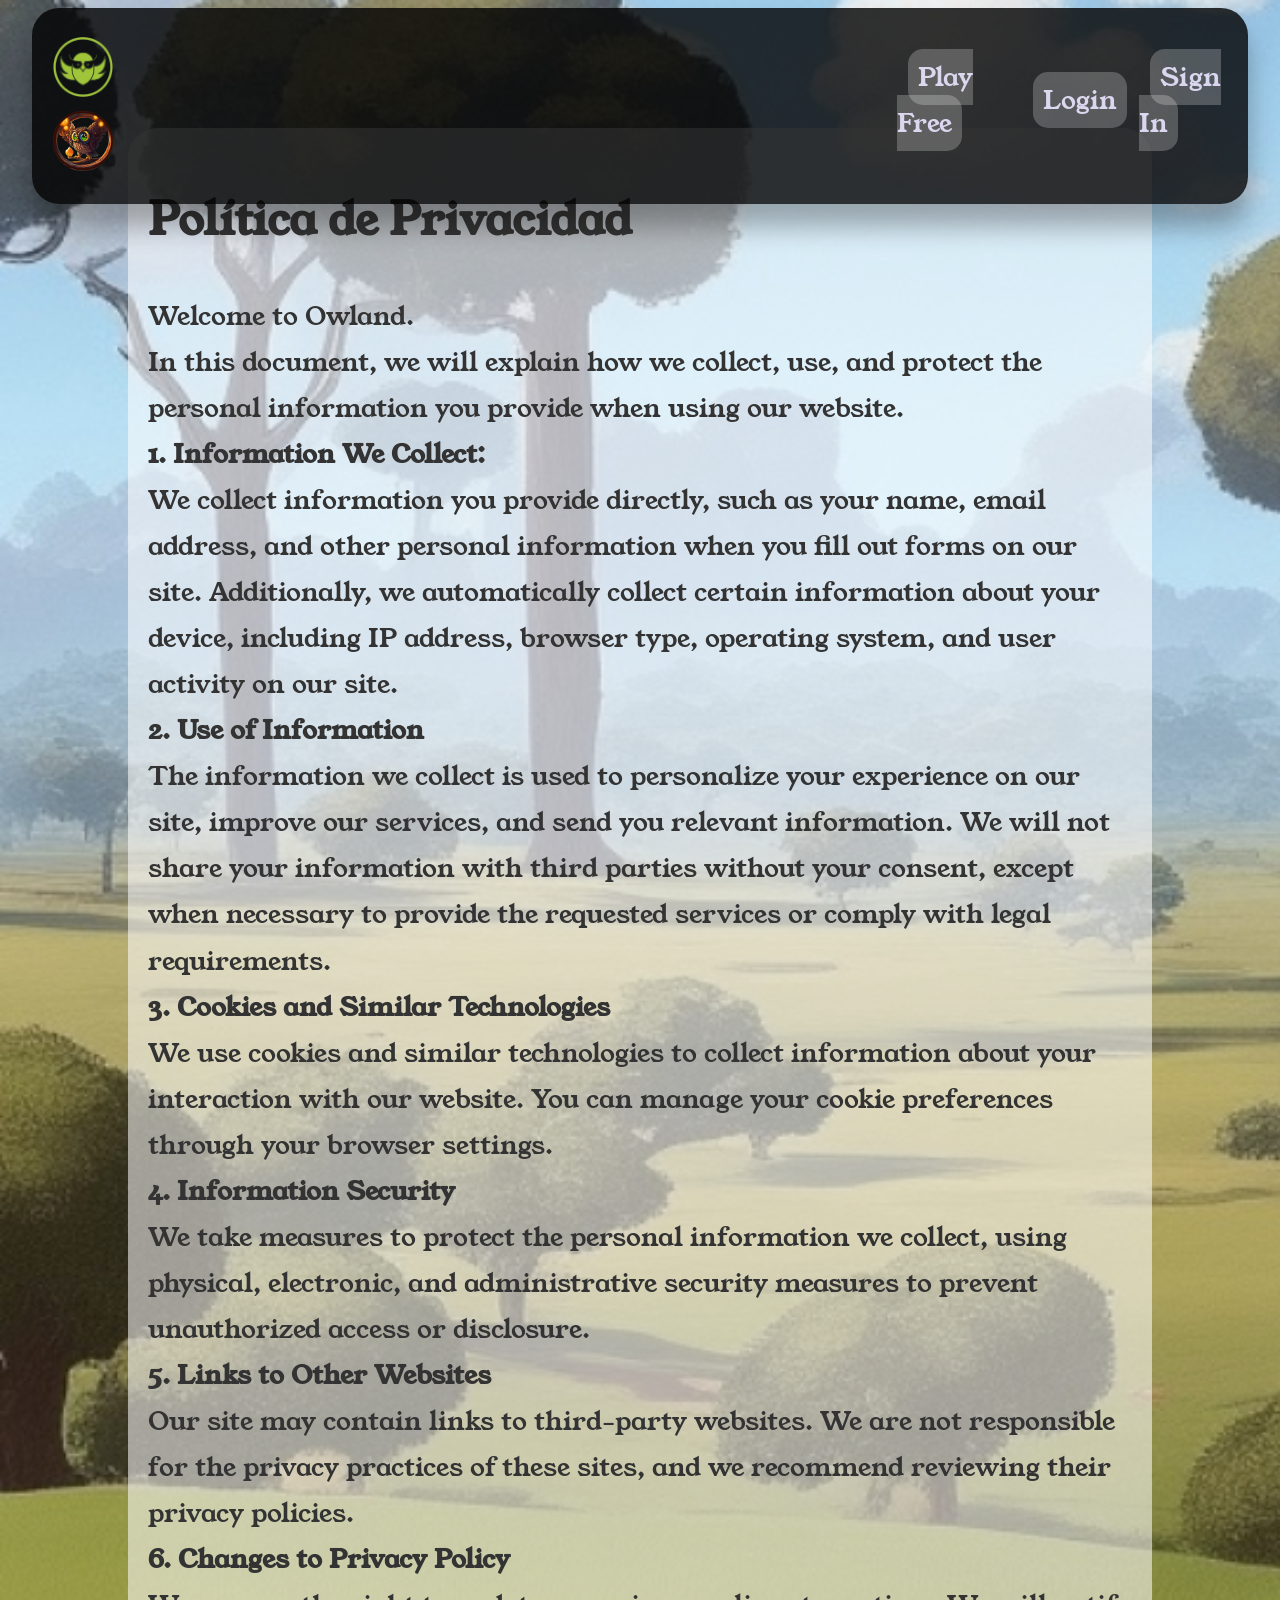
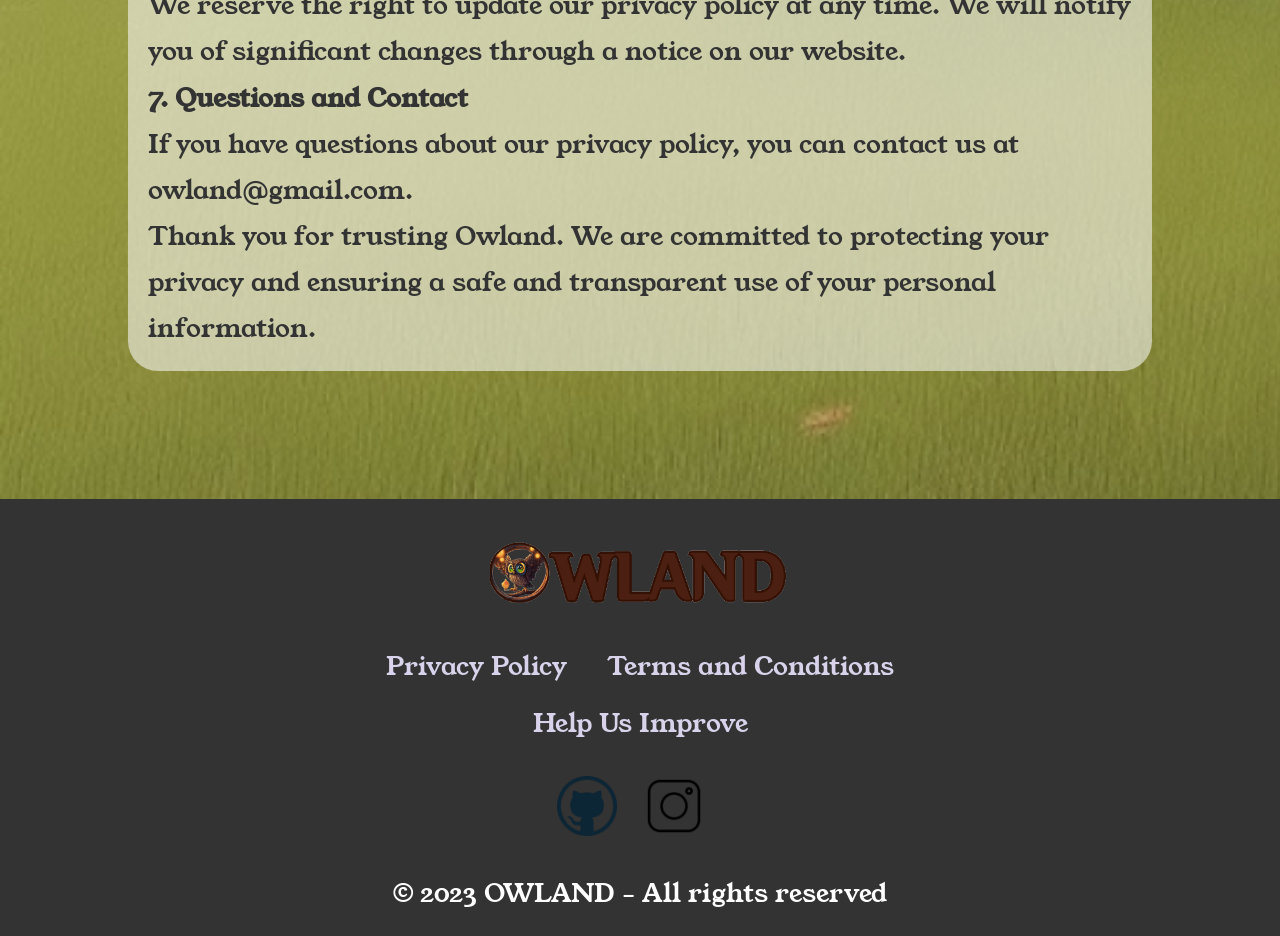
<file: privacy.html>
<!DOCTYPE html>
<html lang="en">
<head>
    <meta charset="UTF-8">
    <meta name="viewport" content="width=device-width, initial-scale=1.0">
    <title>Owland</title>
    <link rel="stylesheet" href="priv.css">
</head>
<body>
    <!--nav-->
    <header>
        <nav class="nav">
          <div class="imagenesbuo">
            <a href="ABOUT US.html">
              <img class="img-2" src="buo2.png" alt="Imagen 2">
            </a>
            <a href="prvowland.html">
              <img class="img-1" src="buo.png" alt="Imagen 1">
            </a>
          </div>
          <div class="Jugar">
            <a class="jugar-button" href="play.html">Play Free</a>
          </div>
          <div class="login">
            <a class="login-button" href="loginPQ.html">Login</a>
          </div>
          <div class="signin">
            <a class="signin-button" href="signin.html">Sign In</a>
          </div>
        </nav>
    </header>
    <!--nav-->
        <div class="cuadro">
        <ul>
        <section class="informacion">
        <div class="container info">
            <div class="texto1">
                <div class="text-container">
                    <div class="large-box">
                      <div class="text-image-container">
                        <h2>Política de Privacidad</h2>
                      </div>
                        <!--<img class="img-1" src="buo.png" alt="Imagen 1">-->
                    </div>
                </div>
           </div>
                <p>
                  <p>Welcome to Owland.
                    <br>
                    In this document, we will explain how we collect, use, and protect the personal information
                    you provide when using our website.
                    <br>
                    <h4>1. Information We Collect:<br></h4>
                    We collect information you provide directly, such as your name,
                    email address, and other personal information when you fill out forms on our site.
                    Additionally, we automatically collect certain information about your device,
                    including IP address, browser type, operating system, and
                    user activity on our site.
                    <br>
                    <h4>2. Use of Information<br></h4>
                    The information we collect is used to personalize your experience
                    on our site, improve our services, and send you relevant information.
                    We will not share your information with third parties without your consent,
                    except when necessary to provide the requested services or
                    comply with legal requirements.
                    <br>
                    <h4>3. Cookies and Similar Technologies<br></h4>
                    We use cookies and similar technologies to collect information about your
                    interaction with our website. You can manage your cookie preferences through
                    your browser settings.
                    <br>
                    <h4>4. Information Security<br></h4>
                    We take measures to protect the personal information we collect, using
                    physical, electronic, and administrative security measures to prevent
                    unauthorized access or disclosure.
                    <br>
                    <h4>5. Links to Other Websites<br></h4>
                    Our site may contain links to third-party websites.
                    We are not responsible for the privacy practices of these sites, and
                    we recommend reviewing their privacy policies.
                    <br>
                    <h4>6. Changes to Privacy Policy<br></h4>
                    We reserve the right to update our privacy policy at any time.
                    We will notify you of significant changes through a notice on our website.
                    <br>
                    <h4>7. Questions and Contact<br></h4>
                    If you have questions about our privacy policy, you can contact
                    us at owland@gmail.com.
                    <br>
                    Thank you for trusting Owland. We are committed to protecting your
                    privacy and ensuring a safe and transparent use of your personal information.
                  </p>
                  
        </div>
        </div>
  <!-- Pie de página -->
  <footer class="footer">
    <div class="footer-container">
      <div class="footer-logo">
        <img src="owlandimg3.png" alt="Logo OWLAND">
      </div>
      <!-- Enlaces del footer -->
      <div class="footer-links">
        <ul>
          <li><a href="privacy.html">Privacy Policy</a></li>
          <li><a href="terms.html">Terms and Conditions</a></li>
          <li><a href="help.html">Help Us Improve</a></li>
        </ul>
      </div>
      <!-- Iconos de redes sociales en el footer -->
      <div class="footer-social">
        <a href="https://github.com/Crix18/OWLAND.github.io.git"><img src="github.png" alt="Github"></a>
        <a href="https://instagram.com/owland.co?igshid=OGQ5ZDc2ODk2ZA%3D%3D&utm_source=qr"><img src="instagram.png" alt="Instagram"></a>
      </div>
    </div>
    <!-- Copyright del footer -->
    <div class="footer-copyright">
      <p>&copy; 2023 OWLAND - All rights reserved</p>
    </div>
  </footer>
    <!-- Script externo -->
    <script src="owlscript.js"></script>
</body>
</html>
</file>
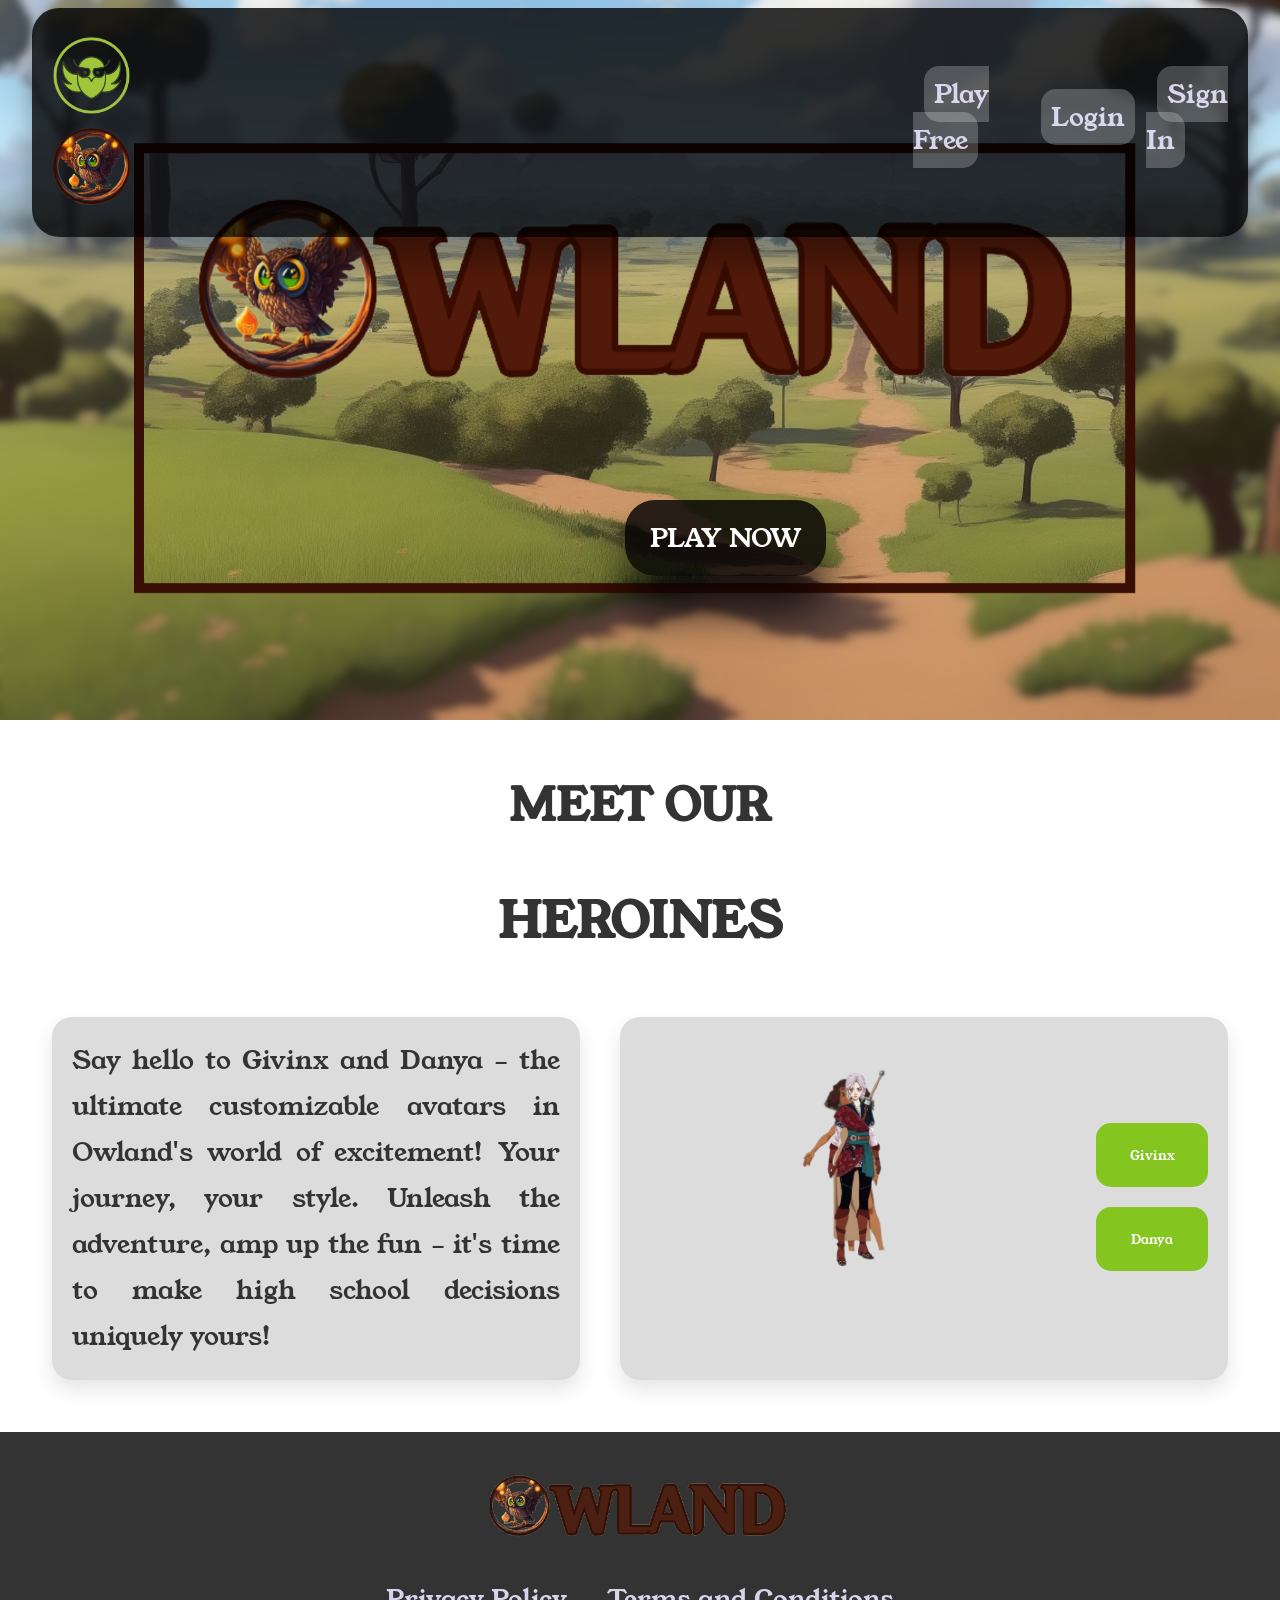
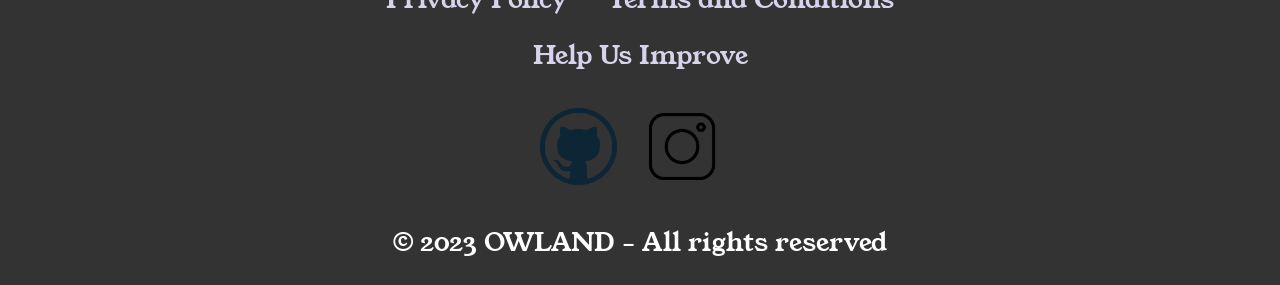
<file: prvowland.html>
<!DOCTYPE html>
<html lang="es">
<head>
  <meta charset="UTF-8">
  <title>OWLAND</title>
  <!-- Enlace al style externo -->
  <link rel="stylesheet" href="style.css">
  <!-- Icono de la página -->
  <link rel="icon" type="image/x-icon" href="buo.png">
</head>
<body>
  <!-- Encabezado de la página -->
  <header>
    <!-- navbar -->
    <nav class="nav">
      <div class="imagenesbuo">
        <a href="ABOUT US.html">
          <img class="img-2" src="buo2.png" alt="Imagen 2">
        </a>
        <a href="prvowland.html">
          <img class="img-1" src="buo.png" alt="Imagen 1">
        </a>
      </div>
      <!-- Enlace para jugar -->
      <div class="Jugar">
        <a class="jugar-button" href="play.html">Play Free</a>
      </div>
      <!-- iniciar sesión -->
      <div class="login">
        <a class="login-button" href="loginPQ.html">Login</a>
      </div>
      <!-- registrarse -->
      <div class="signin">
        <a class="signin-button" href="signin.html">Sign In</a>
      </div>
    </nav>
  </header>
  
  <!-- Contenido principal -->
  <main>
    <img class="fondopn" src="PLAY NOW.png" alt="Jugar Ahora">
    <div class="play-button-container">
      <!-- Enlace para jugar -->
      <a href="play.html">PLAY NOW</a>
    </div>
  </main>
  
  <!-- Sección de información -->
  <section class="informacion">
    <div class="container info">
      <!-- Títulos  -->
      <div class="texto1">
        <h2>MEET OUR</h2>
        <h1>HEROINES</h1>
      </div>
      <!-- Contenedor de cajas grandes -->
      <div class="large-box-container">
        <!-- Caja del texto -->
        <div class="large-box">
          <p class="p1">Say hello to Givinx and Danya – the ultimate customizable avatars in Owland's world of excitement! Your journey, your style. Unleash the adventure, amp up the fun – it's time to make high school decisions uniquely yours!</p>
        </div>
        <div class="large-box fixed-box">
          <!-- Contenedor de texto e imágenes " -->
          <div class="text-image-container" id="imageContainer">
            <img class="infoimage" src="avatar.png" alt="Imagen 3">
            <img class="infoimage" src="xddd.png" alt="Imagen 4">
            <!-- Contenedor de botones de cambio de imagen -->
            <div class="image-buttons">
              <button id="btnImage1" onclick="changeImage(0)">Givinx</button>
              <button id="btnImage2" onclick="changeImage(1)">Danya</button>
            </div>
          </div>
        </div>
      </div>
    </div>
  </section>
  
  <!-- Pie de página -->
  <footer class="footer">
    <div class="footer-container">
      <div class="footer-logo">
        <img src="owlandimg3.png" alt="Logo OWLAND">
      </div>
      <!-- Enlaces del footer -->
      <div class="footer-links">
        <ul>
          <li><a href="privacy.html">Privacy Policy</a></li>
          <li><a href="terms.html">Terms and Conditions</a></li>
          <li><a href="help.html">Help Us Improve</a></li>
        </ul>
      </div>
      <!-- Iconos de redes sociales en el footer -->
      <div class="footer-social">
        <a href="https://github.com/Crix18/OWLAND.github.io.git"><img src="github.png" alt="Github"></a>
        <a href="https://instagram.com/owland.co?igshid=OGQ5ZDc2ODk2ZA%3D%3D&utm_source=qr"><img src="instagram.png" alt="Instagram"></a>
      </div>
    </div>
    <!-- Copyright del footer -->
    <div class="footer-copyright">
      <p>&copy; 2023 OWLAND - All rights reserved</p>
    </div>
  </footer>
  
  <!-- Script externo -->
  <script src="owlscript.js"></script>
</body>
</html>
</file>
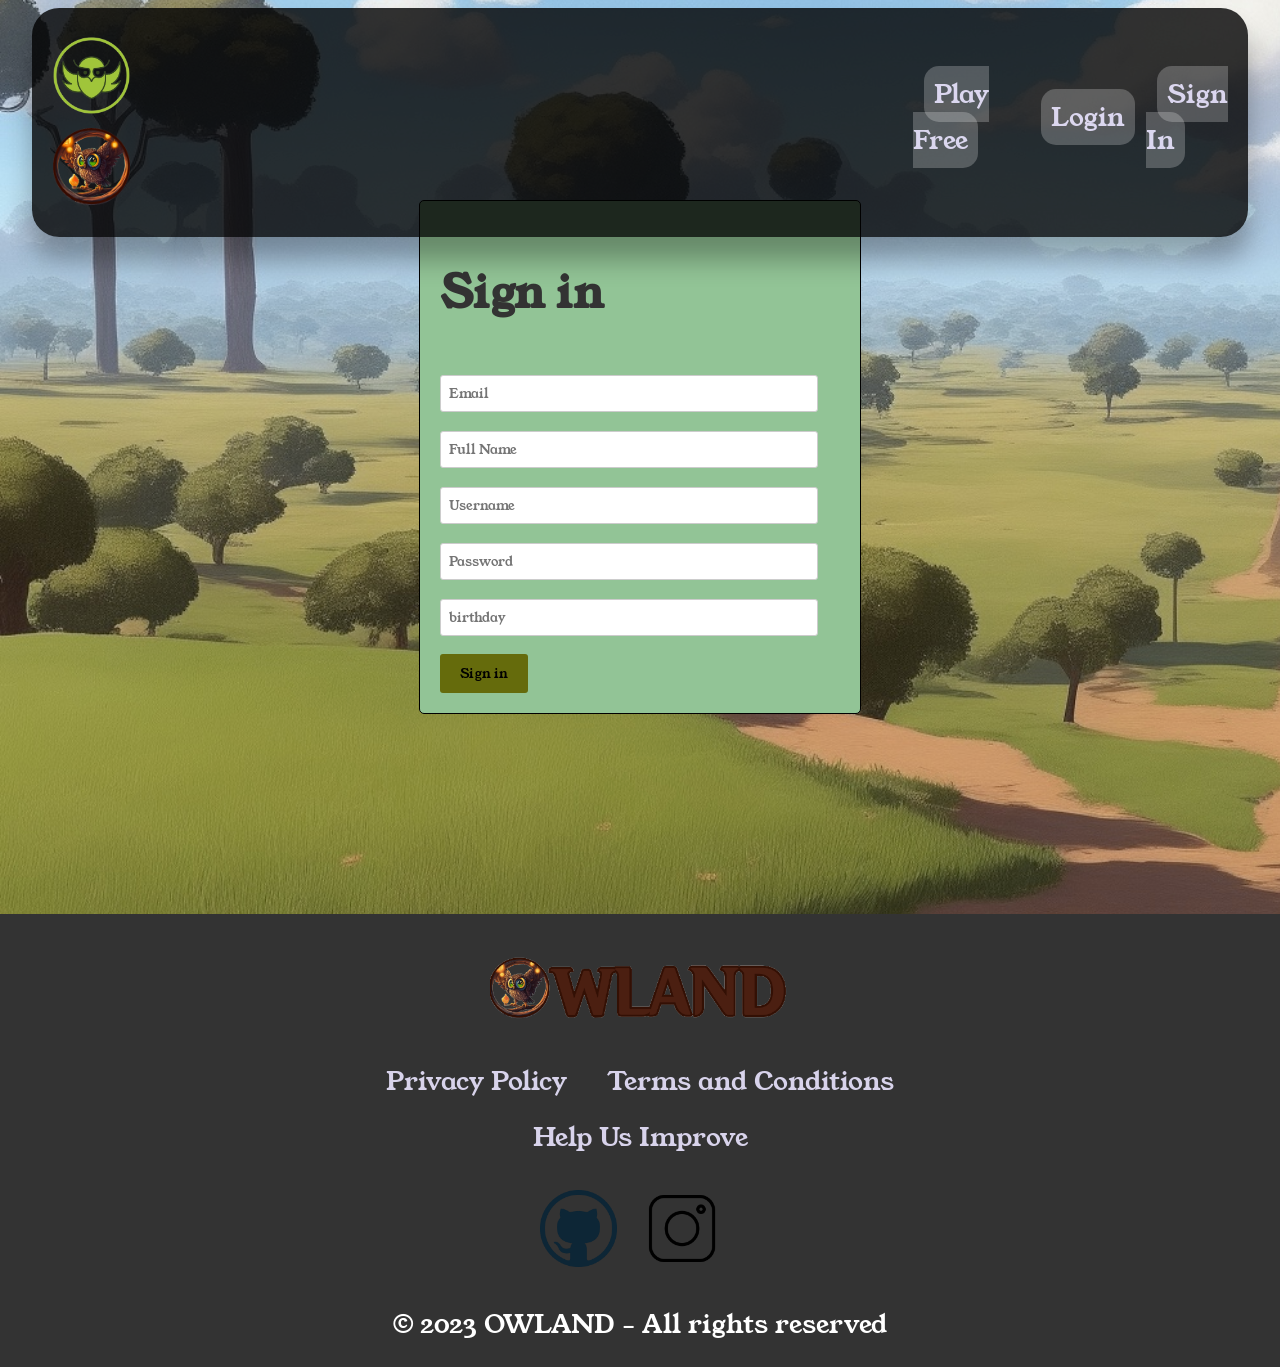
<file: signin.html>
<!DOCTYPE html>
<html lang="es">
<head>
    <meta charset="UTF-8">
    <meta name="viewport" content="width=device-width, initial-scale=1.0">
    <title>Registration</title>
    <script src="pilar.js"></script>
    <style>
        @import url('https://fonts.googleapis.com/css2?family=Young+Serif&display=swap');

        /* Estilos generales */
        * {
            margin: 0;
            padding: 0;
            font-family: 'Young Serif', sans-serif;
        }

        /* Estilos para el body */
        body {
            background-image: url("fondo1.png");
            position: relative;
            font-size: 1.6rem;
            line-height: 1.8;
            color: #333;
        }

        body.dark-theme {
            background-color: #333;
            color: #ffffff;
        }

        img {
            width: 3em;
            height: 3em;
        }

        h1, h2, h3 {
            font-weight: 900;
            margin: 2rem 0;
        }

        h1 {
            font-size: 3rem;
        }

        h2 {
            font-size: 2.8rem;
        }

        h3 {
            font-size: 1.8rem;
        }

        /* Estilos para los enlaces y botones de navegación */
        a:link, .nav a:link, .nav a:visited, .nav button, .theme-button, .login, .aboutus {
            text-decoration: none;
            color: rgba(234, 228, 255, 0.9);
        }

        .play-button-container {
            position: absolute;
            top: 31.25rem;
            left: 39.0625rem;
            background-color: rgba(0, 0, 0, 0.8);
            padding: 10px 20px;
            border: 0.3125rem solid #00000000;
            border-radius: 1.875rem;
            z-index: 1;
            transition: background-color 0.5s, color 0.5s;
            box-shadow: 0 2.34375rem 2.65625rem rgba(0, 0, 0, 0.706);
        }

        .play-button-container a {
            text-decoration: none;
            color: #ffffff;
            filter: brightness(125%);
            transition: color 0.5s;
        }

        .play-button-container:hover {
            filter: brightness(125%);
            transition: color 0.5s;
            background-color: rgba(0, 0, 0, 0.884);
        }

        .play-button-container:hover a {
            text-decoration: none;
            color: #85c51f;
            filter: brightness(125%);
            transition: color 0.5s;
        }

        .imagenesbuo {
            margin-top: 1.5rem;
            margin-right: 45rem;
            margin-left: 0.625rem;
            margin-bottom: 0.1rem;
        }

        /* Estilos para la navbar */
        .nav {
            border-radius: 1.7rem;
            margin-left: 2.5%;
            margin-top: 0.5rem;
            margin-bottom: 1.25rem;
            background-color: rgba(0, 0, 0, 0.8);
            position: fixed;
            top: 0;
            left: 0;
            width: 95%;
            z-index: 100;
            display: flex;
            align-items: center;
            padding: 0.3125rem 0;
            box-shadow: 0 1.40625rem 1.640625rem rgba(0, 0, 0, 0.3);
            border-bottom: 0.78125rem solid transparent;
            transition: all 2.2s ease;
        }

        .nav a {
            display: inline;
            margin: 0.7rem;
            font-size: 1.6rem;
            color: rgba(234, 228, 255, 0.9);
        }

        .login-button, .jugar-button, .signin-button {
            background-color: rgba(255, 255, 255, 0.227);
            border: 0.625rem solid rgba(0, 0, 0, 0);
            border-radius: 0.9375rem;
            position: relative;
        }

        .nav a:hover {
            color: #85c51f;
            transition: color 0.5s;
            filter: brightness(125%);
        }

        .nav-button {
            display: flex;
            align-items: center;
            margin: 0 1rem;
            padding: 1.25rem;
            border: 0.625rem solid transparent;
            border-radius: 0.9375rem;
        }

        .nav-button:hover {
            color: #85c51f;
            filter: brightness(125%);
        }

        .nav.small {
            padding: 1.25rem;
            background-color: rgba(0, 0, 0, 0.9);
            box-shadow: 0 0.78125rem 1.5625rem rgba(0, 0, 0, 0.3);
            width: 100%;
            border-radius: 0;
            margin: 0;
        }

        .nav.small:hover {
            background-color: rgba(0, 0, 0, 0.8);
        }

        .img1 {
            border: none;
            filter: brightness(100%);
            width: 60px;
        }

        .aboutus {
            background-color: rgba(255, 255, 255, 0.227);
            border: 2px solid #000;
            margin: 0 1rem;
        }

        .img1 {
            text-decoration: none;
            margin-right: 20px;
            width: 50px;
            height: 50px;
            z-index: 300;
        }

        .login-box {
            margin: 200px auto;
            width: 400px;
            padding: 20px;
            border: 1px solid black;
            border-radius: 5px;
            background-color: rgb(146, 196, 150);
            z-index: 200;
        }

        input[type="text"],
        input[type="Email"] {
            width: 90%;
            padding: 8px;
            margin-bottom: 10px;
            border: 1px solid #ccc;
            border-radius: 3px;
        }

        input[type="text"],
        input[type="nombre"] {
            width: 90%;
            padding: 8px;
            margin-bottom: 10px;
            border: 1px solid #ccc;
            border-radius: 3px;
        }

        input[type="user"],
        input[type="Contraseña"] {
            width: 90%;
            padding: 8px;
            margin-bottom: 10px;
            border: 1px solid #ccc;
            border-radius: 3px;
        }


        input[type="text"],
        input[type="Contraseña"] {
            width: 90%;
            padding: 8px;
            margin-bottom: 10px;
            border: 1px solid #ccc;
            border-radius: 3px;
        }

        input[type="text"],
        input[type="Fecha"] {
            width: 90%;
            padding: 8px;
            margin-bottom: 10px;
            border: 1px solid #ccc;
            border-radius: 3px;
        }

        button[type="submit"] {
            background-color: rgb(101, 107, 12);
            border: none;
            border-radius: 3px;
            padding: 10px 20px;
            cursor: pointer;
        }

        .background-general {
            background-color: rgba(62, 196, 91, 0.705);
        }

        /* Estilos para el footer xd */
        .footer {
            transition: color 0.5s;
            background-color: #333;
            color: #ffffff;
            padding: 1.25rem 16.5rem;
            text-align: center;
        }

        .footer-container {
            width: 100%;
            max-width: 1440px;
            margin: 0 auto;
            display: flex;
            flex-wrap: wrap;
            justify-content: center;
            align-items: center;
        }

        .footer-logo img {
            width: 18.75rem;
            height: max-content;
            margin: 1.25rem 0;
        }

        .footer-links ul {
            list-style: none;
            padding: 0;
            display: flex;
            flex-wrap: wrap;
            justify-content: center;
        }

        .footer-links li {
            margin: 0rem 1.25rem 0.625rem 1.25rem;
        }

        .footer-social {
            margin-top: 1.25rem;
        }

        .footer-social a {
            margin-right: 1.25rem;
        }

        .footer-copyright {
            width: 100%;
            text-align: center;
            margin-top: 1.25rem;
        }

        .footer-container a:hover {
            color: #85c51f;
            transition: color 0.5s;
            padding: 0.625rem 0;
            background-color: rgba(255, 255, 255, 0.227);
            border: 0.625rem solid transparent;
            border-radius: 0.9375rem;
        }
    </style>
</head>
<body>
    <header>
        <nav class="nav">
            <div class="imagenesbuo">
                <a href="ABOUT US.html">
                    <img class="img-2" src="buo2.png" alt="Imagen 2">
                </a>
                <a href="prvowland.html">
                    <img class="img-1" src="buo.png" alt="Imagen 1">
                </a>
            </div>
            <div class="Jugar">
                <a class="jugar-button" href="play.html">Play Free</a>
            </div>
            <div class="login">
                <a class="login-button" href="loginPQ.html">Login</a>
            </div>
            <div class="signin">
                <a class="signin-button" href="signin.html">Sign In</a>
            </div>
        </nav>
    </header>

    <div class="login-box">
        <h2>Sign in</h2>
        <form action="procesar_registro.php" method="post">
            <input type="text" name="Email" placeholder="Email" required><br>
            <input type="text" name="nombre" placeholder="Full Name" required><br>
            <input type="text" name="user" placeholder="Username" required><br>
            <input type="text" name="Contraseña" placeholder="Password" required><br>
            <input type="text" name="Fecha" placeholder="birthday" required><br>
        </form>
        <button type="submit" onclick="iniciarSesion()">Sign in</button>
    </div>

    <!-- Pie de página -->
    <footer class="footer">
        <div class="footer-container">
            <div class="footer-logo">
                <img src="owlandimg3.png" alt="Logo OWLAND">
            </div>
            <!-- Enlaces del footer -->
            <div class="footer-links">
                <ul>
                    <li><a href="privacy.html">Privacy Policy</a></li>
                    <li><a href="terms.html">Terms and Conditions</a></li>
                    <li><a href="help.html">Help Us Improve</a></li>
                </ul>
            </div>
            <!-- Iconos de redes sociales en el footer -->
            <div class="footer-social">
                <a href="https://github.com/Crix18/OWLAND.github.io.git"><img src="github.png" alt="Github"></a>
                <a href="https://instagram.com/owland.co?igshid=OGQ5ZDc2ODk2ZA%3D%3D&utm_source=qr"><img
                        src="instagram.png" alt="Instagram"></a>
            </div>
        </div>
        <!-- Copyright del footer -->
        <div class="footer-copyright">
            <p>&copy; 2023 OWLAND - All rights reserved</p>
        </div>
    </footer>
    <script src="owlscript.js"></script>
</body>
</html>
</file>
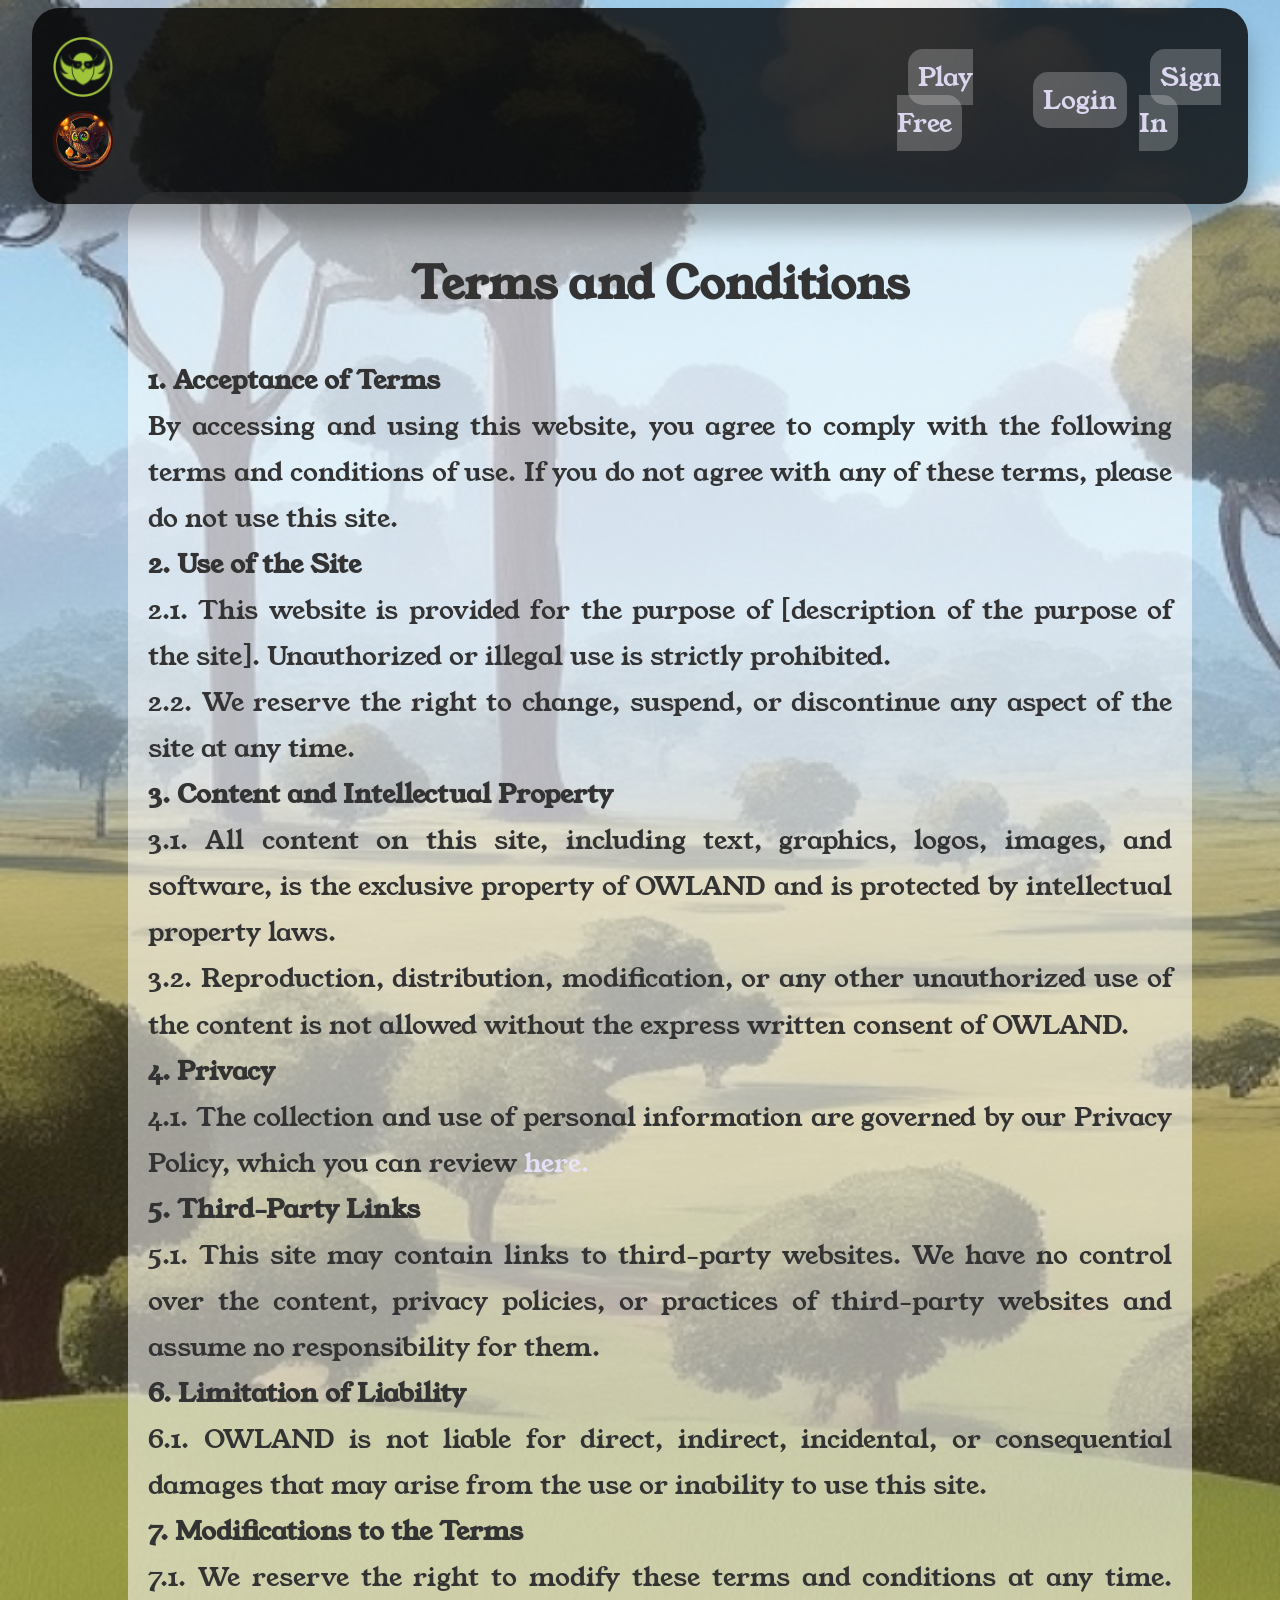
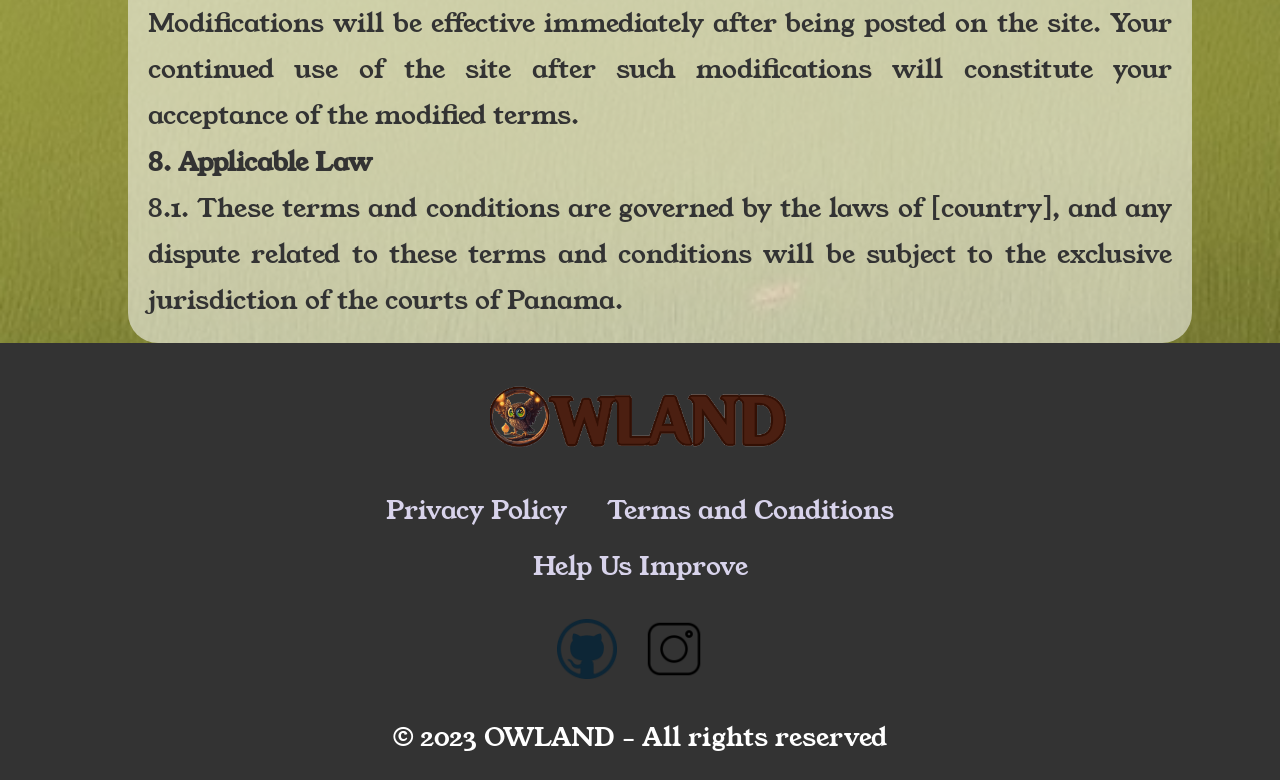
<file: terms.html>
<!DOCTYPE html>
<html lang="es">
<head>
  <meta charset="UTF-8">
  <link rel="stylesheet" href="terms.css">
  <title>OWLAND</title>
</head>
<body>
  <header>
    <nav class="nav">
      <div class="imagenesbuo">
        <a href="ABOUT US.html">
          <img class="img-2" src="buo2.png" alt="Imagen 2">
        </a>
        <a href="prvowland.html">
          <img class="img-1" src="buo.png" alt="Imagen 1">
        </a>
      </div>
      <div class="Jugar">
        <a class="jugar-button" href="play.html">Play Free</a>
      </div>
      <div class="login">
        <a class="login-button" href="loginPQ.html">Login</a>
      </div>
      <div class="signin">
        <a class="signin-button" href="signin.html">Sign In</a>
      </div>
    </nav>
  </header>
  <div class="cuadro">
    <div class="container-info">
      <div class="texto1">
        <h2>Terms and Conditions</h2>
      </div>
      <p class="p1">
        <h4>1. Acceptance of Terms</h4>
        <p>By accessing and using this website, you agree to comply with the following terms and conditions of use. If you do not agree with any of these terms, please do not use this site.</p>
      
        <h4>2. Use of the Site</h4>
        <p>2.1. This website is provided for the purpose of [description of the purpose of the site]. Unauthorized or illegal use is strictly prohibited.</p>
        <p>2.2. We reserve the right to change, suspend, or discontinue any aspect of the site at any time.</p>
      
        <h4>3. Content and Intellectual Property</h4>
        <p>3.1. All content on this site, including text, graphics, logos, images, and software, is the exclusive property of OWLAND and is protected by intellectual property laws.</p>
        <p>3.2. Reproduction, distribution, modification, or any other unauthorized use of the content is not allowed without the express written consent of OWLAND.</p>
      
        <h4>4. Privacy</h4>
        <p>4.1. The collection and use of personal information are governed by our Privacy Policy, which you can review <a href="privacy.html">here.</a></p>
      
        <h4>5. Third-Party Links</h4>
        <p>5.1. This site may contain links to third-party websites. We have no control over the content, privacy policies, or practices of third-party websites and assume no responsibility for them.</p>
      
        <h4>6. Limitation of Liability</h4>
        <p>6.1. OWLAND is not liable for direct, indirect, incidental, or consequential damages that may arise from the use or inability to use this site.</p>
      
        <h4>7. Modifications to the Terms</h4>
        <p>7.1. We reserve the right to modify these terms and conditions at any time. Modifications will be effective immediately after being posted on the site. Your continued use of the site after such modifications will constitute your acceptance of the modified terms.</p>
      
        <h4>8. Applicable Law</h4>
        <p>8.1. These terms and conditions are governed by the laws of [country], and any dispute related to these terms and conditions will be subject to the exclusive jurisdiction of the courts of Panama.</p>
      </p>
      
    </div>
  </div>
  <!-- Pie de página -->
  <footer class="footer">
    <div class="footer-container">
      <div class="footer-logo">
        <img src="owlandimg3.png" alt="Logo OWLAND">
      </div>
      <!-- Enlaces del footer -->
      <div class="footer-links">
        <ul>
          <li><a href="privacy.html">Privacy Policy</a></li>
          <li><a href="terms.html">Terms and Conditions</a></li>
          <li><a href="help.html">Help Us Improve</a></li>
        </ul>
      </div>
      <!-- Iconos de redes sociales en el footer -->
      <div class="footer-social">
        <a href="https://github.com/Crix18/OWLAND.github.io.git"><img src="github.png" alt="Github"></a>
        <a href="https://instagram.com/owland.co?igshid=OGQ5ZDc2ODk2ZA%3D%3D&utm_source=qr"><img src="instagram.png" alt="Instagram"></a>
      </div>
    </div>
    <!-- Copyright del footer -->
    <div class="footer-copyright">
      <p>&copy; 2023 OWLAND - All rights reserved</p>
    </div>
  </footer>
  <!-- Script externo -->
  <script src="owlscript.js"></script>
</body>
</html>
</file>
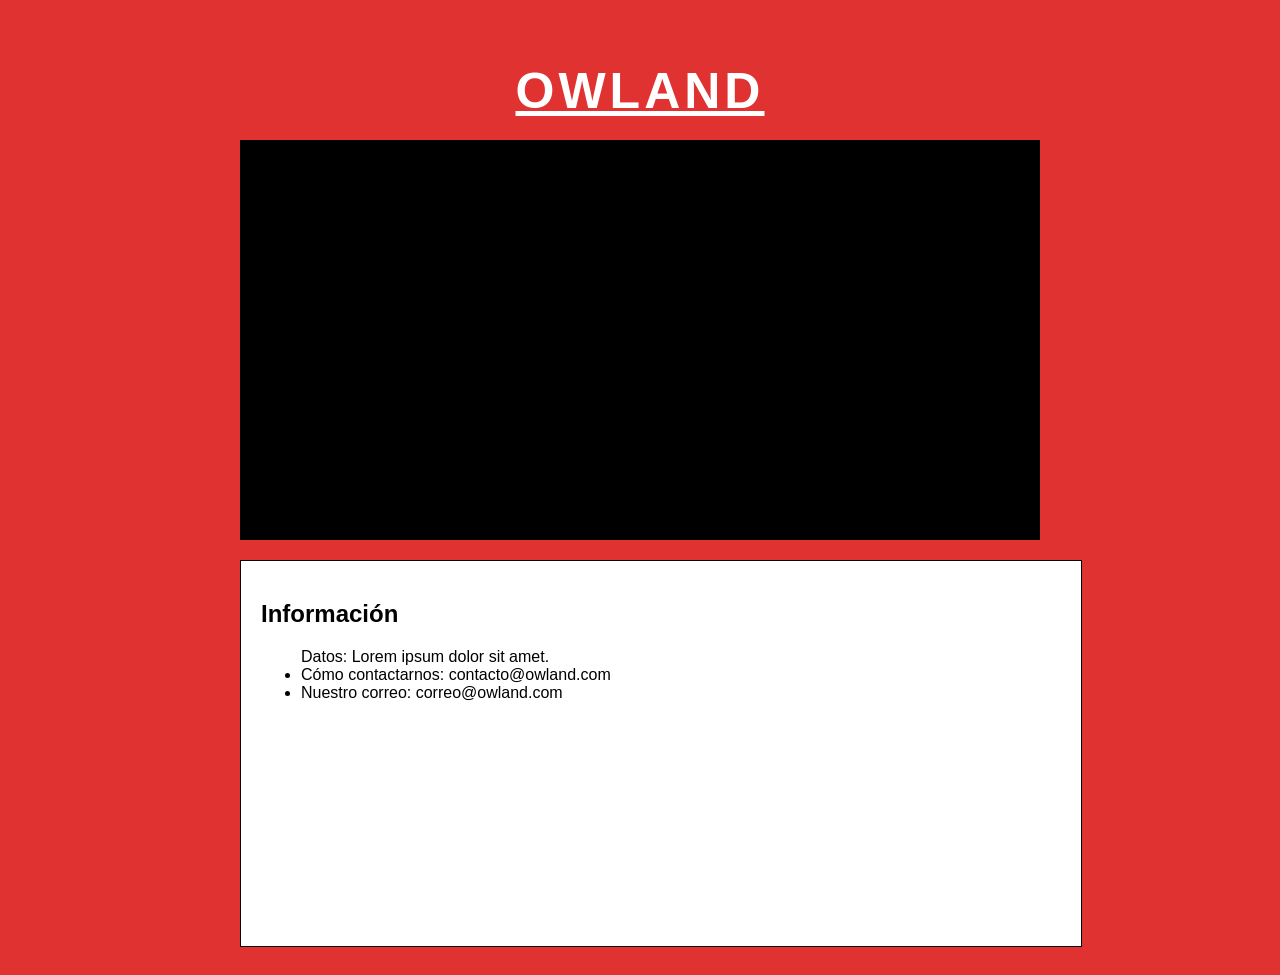
<file: vvv.html>
<!DOCTYPE html>

<html lang="es">

<head>

  <meta charset="UTF-8">

  <title>OWLAND</title>

  <style>

    body {

      background-color: #e13232;

      font-family: Arial, sans-serif;

    }

    .container {

      width: 100%;

      max-width: 800px;

      margin: 0 auto;

      padding: 20px;

    }

    .titulo {

      font-size: 50px;

      text-align: center;

      color: #fff;

      text-transform: uppercase;

      letter-spacing: 4px;

      margin-bottom: 20px;

      text-decoration: underline; /* Agregamos decoración de subrayado */

    }

    .juego {

      width: 100%;

      height: 400px;

      background-color: #000;

      margin-bottom: 20px;

    }

    .comentario {

      width: 100%;

      background-color: #fff;

      padding: 20px;

      border: 1px solid #000;

    }

    textarea {

      width: 100%;

      height: 200px;

      border: none; /* Quitamos el borde del textarea */

      resize: none; /* Deshabilitamos la redimension del textarea */

    }

  </style>

</head>

<body>

  <div class="container">

    <h1 class="titulo">OWLAND</h1>

    <div class="juego">

      <!-- Aquí se integrará el juego desde fuera -->

    </div>

    <div class="comentario">

      <h2>Información</h2>

      <ul

        <li>Datos: Lorem ipsum dolor sit amet.</li>

        <li>Cómo contactarnos: contacto@owland.com</li>

        <li>Nuestro correo: correo@owland.com</li>

      </ul>

      <textarea name="comentario" id="comentario" cols="30" rows="10"></textarea>

    </div>

  </div>

</body>

</html>
</file>
<file: style.css>
@import url('https://fonts.googleapis.com/css2?family=Young+Serif&display=swap');

/* Estilos generales */
* {
    margin: 0;
    padding: 0;
    font-family: 'Young Serif', sans-serif;
}
/* Estilos para el body */
body {
    position: relative;
    font-size: 1.6rem;
    line-height: 1.8;
    background-color: #ffffff;
    color: #333;


}


body.dark-theme {
    background-color: #333;
    color: #ffffff;
}

img {
    width: 3em;
    height: 3em;
}

h1, h2, h3 {
    font-weight: 900;
    margin: 2rem 0;
}

h1 {
    font-size: 3rem;
}

h2 {
    font-size: 2.8rem;
}

h3 {
    font-size: 1.8rem;
}

/* Estilos para los enlaces y botones de navegación */
a:link, .nav a:link, .nav a:visited, .nav button, .theme-button, .login, .aboutus {
    text-decoration: none;
    color: rgba(234, 228, 255, 0.9);
}

.fondopn {
    width: 100%;
    height: auto;
}

.play-button-container {
    position: absolute;
    top: 31.25rem;
    left: 39.0625rem;
    background-color: rgba(0, 0, 0, 0.8);
    padding: 10px 20px;
    border: 0.3125rem solid #00000000;
    border-radius: 1.875rem;
    z-index: 1;
    transition: background-color 0.5s, color 0.5s;
    box-shadow: 0 2.34375rem 2.65625rem rgba(0, 0, 0, 0.706);
}

.play-button-container a {
    text-decoration: none;
    color: #ffffff;
    filter: brightness(125%);
    transition: color 0.5s;
}

.play-button-container:hover {
    filter: brightness(125%);
    transition: color 0.5s;
    background-color: rgba(0, 0, 0, 0.884);
}

.imagenesbuo {
    margin-top: 1.5rem;
    margin-right: 45rem;
    margin-left: 0.625rem;
    margin-bottom: 0.1rem;
}

/* Estilos para la navbar */
.nav {
    border-radius: 1.7rem;
    margin-left: 2.5%;
    margin-top: 0.5rem;
    margin-bottom: 1.25rem;
    background-color: rgba(0, 0, 0, 0.8);
    position: fixed;
    top: 0;
    left: 0;
    width: 95%;
    z-index: 100;
    display: flex;
    align-items: center;
    padding: 0.3125rem 0 ;
    box-shadow: 0 1.40625rem 1.640625rem rgba(0, 0, 0, 0.3);
    border-bottom: 0.78125rem solid transparent;
    transition: all 2.2s ease;
}

.nav a {
    display: inline;
    margin: 0.7rem;
    font-size: 1.6rem;
}

.login-button, .jugar-button, .signin-button {
    background-color: rgba(255, 255, 255, 0.227);
    border: 0.625rem solid rgba(0, 0, 0, 0);
    border-radius: 0.9375rem;
    position: relative;
}

.nav a:hover {
    color: #85c51f;
    transition: color 0.5s;
    filter: brightness(125%);
}

.nav-button {
    display: flex;
    align-items: center;
    margin: 0 1rem;
    padding: 1.25rem;
    border: 0.625rem solid transparent;
    border-radius: 0.9375rem;
}

.nav-button:hover {
    color: #85c51f;
    filter: brightness(125%);
}

.nav.small {
    padding: 1.25rem;
    background-color: rgba(0, 0, 0, 0.9);
    box-shadow: 0 0.78125rem 1.5625rem rgba(0, 0, 0, 0.3);
    width: 100%;
    border-radius: 0;
    margin: 0;
}

.nav.small:hover {
    background-color: rgba(0, 0, 0, 0.8);
}

/* texto xd */
.texto1 {
    text-align: center;
}

/* Estilos para las cajas grandes */
.large-box-container {
    display: flex;
    padding: 2rem;
    padding-top: 0%;
}

.large-box {
    text-align: justify;
    background-color: #dddcdc;
    border-radius: 1.25rem;
    padding: 1.25rem;
    margin: 1.25rem ;
    box-shadow: 0 0.625rem 1.25rem rgba(0, 0, 0, 0.1);
    width: 50%;
    box-sizing: border-box;
}

.large-box.fixed-box {
    background-color: #dddcdc;
    border-radius: 1.25rem;
    padding: 2.25rem;
    margin: 1.25rem ;
    box-shadow: 0 0.625rem 1.25rem rgba(0, 0, 0, 0.1);
    width: 50%;
    box-sizing: border-box;
}

.text-image-container {
    position: relative;
    padding: 1.875rem;
    display: flex;
    flex-wrap: wrap;
    align-items: center;
}

/* Estilos para el container de los botones de cambiar imagen */
.infoimage {
    min-height: 6rem;
    min-width: 5rem;
    max-height: 22.5rem;
    max-width: 6.5rem;
    position:absolute;
    top: 0;
    left: 9rem;
}

.text-image-container p {
    margin: 1.25rem;
    margin-left: 4rem;
    font-size: 1.2rem;
    line-height: 1.6;
    color: #333;
    flex-basis: calc(33.33% - 1.25rem);
}

.text-image-container img {
    border: 0.125rem solid transparent;
    border-radius: 1.25rem;
    width: 12.5rem;
    height: auto;
}

.image-buttons {
    text-align: right;
    padding-left: 25rem;
    margin-top: 1.875rem;
    margin-right: 12.5rem;
}

.image-buttons button {
    width: 7rem;
    height: 4rem;
    align-items: center;
    margin: 0.625rem;
    padding: 0.625rem 1.5rem;
    background-color: #85c51f;
    color: #ffffff;
    border: none;
    cursor: pointer;
    border-radius: 0.9375rem;
}

#imageContainer img:not(:first-child) {
    display: inline-block;
}

.text-container {
    padding: 1.875rem;
    font-size: 1.2rem;
    line-height: 1.6;
    color: #333;
    flex-basis: calc(33.33% - 1.25rem);
}

/* Estilos para el footer */
.footer {
    transition: color 0.5s;
    background-color: #333;
    color: #ffffff;
    padding: 1.25rem 16.5rem;
    text-align: center;
}

.footer-container {
    width: 100%;
    max-width: 1440px;
    margin: 0 auto;
    display: flex;
    flex-wrap: wrap;
    justify-content: center;
    align-items: center;
}

.footer-logo img {
    width: 18.75rem;
    height: max-content;
    margin: 1.25rem 0;
}

.footer-links ul {
    list-style: none;
    padding: 0;
    display: flex;
    flex-wrap: wrap;
    justify-content: center;
}

.footer-links li {
    margin: 0rem 1.25rem 0.625rem 1.25rem;
}

.footer-social {
    margin-top: 1.25rem;
}

.footer-social a {
    margin-right: 1.25rem;
}

.footer-copyright {
    width: 100%;
    text-align: center;
    margin-top: 1.25rem;
}

.footer-container a:hover {
    color: #85c51f;
    transition: color 0.5s;
    padding: 0.625rem 0;
    background-color: rgba(255, 255, 255, 0.227);
    border: 0.625rem solid transparent;
    border-radius: 0.9375rem;
}
</file>
<file: help.css>
/*Nav-bar*/
@import url('https://fonts.googleapis.com/css2?family=Young+Serif&display=swap');

* {
    margin: 0;
    padding: 0;
    font-family: 'Young Serif', sans-serif;
}

body {
    background-image: url("fondo1.png");
    position: relative;
    font-size: 1.5rem;
    line-height: 1.8;
    color: #333;
    background-size: cover;
}

body.dark-theme {
    background-color: #333;
    color: #ffffff;
}

img {
    width: 60px;
    height: 60px;
}

h1, h2, h3 {
    font-weight: 900;
    margin: 2rem 0;
}

h1 {
    font-size: 3rem;
}

h2 {
    font-size: 2.8rem;
}

h3 {
    font-size: 1.8rem;
}

/* Estilos para los enlaces y botones de navegación */
a:link, .nav a:link, .nav a:visited, .nav button, .theme-button, .login, .aboutus {
    text-decoration: none;
    color: rgba(234, 228, 255, 0.9);
}

.fondopn {
    width: 100%;
    height: auto;
}

.play-button-container {
    position: absolute;
    top: 31.25rem;
    left: 39.0625rem;
    background-color: rgba(0, 0, 0, 0.8);
    padding: 10px 20px;
    border: 0.3125rem solid #00000000;
    border-radius: 1.875rem;
    z-index: 1;
    transition: background-color 0.5s, color 0.5s;
    box-shadow: 0 2.34375rem 2.65625rem rgba(0, 0, 0, 0.706);
}

.play-button-container a {
    text-decoration: none;
    color: #ffffff;
    filter: brightness(125%);
    transition: color 0.5s;
}

.play-button-container:hover {
    filter: brightness(125%);
    transition: color 0.5s;
    background-color: rgba(0, 0, 0, 0.884);
}

.imagenesbuo {
    margin-top: 1.5rem;
    margin-right: 45rem;
    margin-left: 0.625rem;
    margin-bottom: 0.1rem;
}

/* Estilos para la navbar */
.nav {
    border-radius: 1.7rem;
    margin-left: 2.5%;
    margin-top: 0.5rem;
    margin-bottom: 1.25rem;
    background-color: rgba(0, 0, 0, 0.8);
    position: fixed;
    top: 0;
    left: 0;
    width: 95%;
    z-index: 100;
    display: flex;
    align-items: center;
    padding: 0.3125rem 0 ;
    box-shadow: 0 1.40625rem 1.640625rem rgba(0, 0, 0, 0.3);
    border-bottom: 0.78125rem solid transparent;
    transition: all 2.2s ease;
}

.nav a {
    display: inline;
    margin: 0.7rem;
    font-size: 1.6rem;
}

.login-button, .jugar-button, .signin-button {
    background-color: rgba(255, 255, 255, 0.227);
    border: 0.625rem solid rgba(0, 0, 0, 0);
    border-radius: 0.9375rem;
    position: relative;
}

.nav a:hover {
    color: #85c51f;
    transition: color 0.5s;
    filter: brightness(125%);
}

.nav-button {
    display: flex;
    align-items: center;
    margin: 0 1rem;
    padding: 1.25rem;
    border: 0.625rem solid transparent;
    border-radius: 0.9375rem;
}

.nav-button:hover {
    color: #85c51f;
    filter: brightness(125%);
}

.nav.small {
    padding: 1.25rem;
    background-color: rgba(0, 0, 0, 0.9);
    box-shadow: 0 0.78125rem 1.5625rem rgba(0, 0, 0, 0.3);
    width: 100%;
    border-radius: 0;
    margin: 0;
}

.nav.small:hover {
    background-color: rgba(0, 0, 0, 0.8);
}
/*Nav-bar*/

/*body*/
.cuadro {
    border-radius: 30px;
    border: 0px solid #000; /* Establece un borde al cuadro */
    padding: 20px; /* Añade relleno para separar el contenido del borde */
    width: 80%; /* Establece el ancho del cuadro, puedes ajustarlo según tus necesidades */
    margin:10%;
    margin-block-end: 0%;
    margin-top: 15%;
    background-color: rgba(255, 255, 255, 0.549)
}
.container-info{
    margin:5%;
}
.texto1{
    text-align: center;
}
.login-box {
    padding: 5%;
    border: 1px solid #4d4d4d90;
    border-radius: 5px;
    background-color: rgba(226, 235, 227, 0.704);
    z-index: 200;
}
input[type="text"]{
    width: 90%;
    padding: 8px;
    margin-bottom: 10px;
    border: 1px solid #ccc;
    border-radius: 3px;
    text-align: left;
    }

    button[type="submit"] {
    background-color: rgb(101, 107, 12);
    border: none;
    border-radius: 3px;
    padding: 10px 20px;
    cursor: pointer;
    }
.ut{
    text-align:center;
}
/*footer*/
/* Estilos para el footer */
.footer {
    transition: color 0.5s;
    background-color: #333;
    color: #ffffff;
    padding: 1.25rem 16.5rem;
    text-align: center;
}

.footer-container {
    width: 100%;
    max-width: 1440px;
    margin: 0 auto;
    display: flex;
    flex-wrap: wrap;
    justify-content: center;
    align-items: center;
}

.footer-logo img {
    width: 18.75rem;
    height: max-content;
    margin: 1.25rem 0;
}

.footer-links ul {
    list-style: none;
    padding: 0;
    display: flex;
    flex-wrap: wrap;
    justify-content: center;
}

.footer-links li {
    margin: 0rem 1.25rem 0.625rem 1.25rem;
}

.footer-social {
    margin-top: 1.25rem;
}

.footer-social a {
    margin-right: 1.25rem;
}

.footer-copyright {
    width: 100%;
    text-align: center;
    margin-top: 1.25rem;
}

.footer-container a:hover {
    color: #85c51f;
    transition: color 0.5s;
    padding: 0.625rem 0;
    background-color: rgba(255, 255, 255, 0.227);
    border: 0.625rem solid transparent;
    border-radius: 0.9375rem;
}
</file>
<file: play.css>
body {
    display: flex;
    justify-content: center;
    align-items: center;
    height: 100vh;
    margin: 0;
    width: 100px;
    background-image: url("bomba.png");
    position: cover;
    background-size: cover; 
    background-position: center center ;
}

#mensaje {
    position: absolute;
    top: 50%;
    left: 50%;
    transform: translate(-50%, -50%);
    font-size: 24px;
    background-color: #0fa20a;
    color: #fff;
    padding: 20px;
    border-radius: 10px;
    box-shadow: 0px 0px 10px 0px rgba(0, 0, 0, 0.75);
    z-index: 1;
}

#cuadro {
    position: absolute;
    top: 50%;
    left: 50%;
    transform: translate(-50%, -50%);
    width: 60px;
    height: 60px;
    z-index: 0;
    border-radius: 50%;
    background-color: transparent !important;
    background-image: url("buo.png");
    background-size: cover;
    background-position: center center;
}
.circulo-verde {
    position: absolute;
    width: 300px;
    height: 80px;
    bottom: 5px;
    right: 280px;
}

.circulo-amarillo {
    position: absolute;
    width: 270px;
    height: 110px;
    border-radius: 20%;
    bottom: 150px;
    left: 30px;
}

.circulo-negro {
    position: absolute;
    width: 230px;
    height: 130px;
    border-radius: 10%;
    background-color: none;
    top: 40px;
    left: 50px;
}

.circulo-rojo {
    position: absolute;
    width: 190px;
    height: 150px;
    border-radius: 10%;
    background-color: none;
    top: 30px;
    right: 10px;
}


.texto-circulo-verde {
    position: absolute;
    bottom: 250px;
    right: 250px;
    text-align: center;
    color:#000000;
    background-color: rgba(255, 255, 255, 0.549);
    box-shadow: 0px 0px 10px 0px rgba(2, 2, 2, 0.75);
    border-radius: 10px;
    font-size: 30px;
    padding: 1px;
    font-family: Arial, sans-serif;
    font-weight: bold;
}

.texto-circulo-amarillo {
    position: absolute;
    bottom: 250px;
    left: 350px;
    text-align: center;
    color:#000000;
    background-color:  rgba(255, 255, 255, 0.549);
    box-shadow: 0px 0px 10px 0px rgba(2, 2, 2, 0.75);
    border-radius: 10px;
    font-size: 30px;
    padding: 1px;
    font-family: Arial, sans-serif;
    font-weight: bold;
}

.texto-circulo-negro {
    position: absolute;
    top: 20px;
    left: 260px;
    text-align: center;
    color:#000000;
    background-color:  rgba(255, 255, 255, 0.549);
    box-shadow: 0px 0px 10px 0px rgba(2, 2, 2, 0.75);
    border-radius: 10px;
    font-size: 30px;
    padding: 1px;
    font-family: Arial, sans-serif;
    font-weight: bold;
}

.texto-circulo-rojo {
    position: absolute;
    top: 20px;
    right: 230px;
    text-align: center;
    color:#000000;
    background-color:  rgba(255, 255, 255, 0.549);
    box-shadow: 0px 0px 10px 0px rgba(2, 2, 2, 0.75);
    border-radius: 10px;
    font-size: 30px;
    padding: 1px;
    font-family: Arial, sans-serif;
    font-weight: bold;
}
</file>
<file: priv.css>
@import url('https://fonts.googleapis.com/css2?family=Young+Serif&display=swap');


* {
    margin: 0;
    padding: 0;
    font-family: 'Young Serif', sans-serif;
}


body {
    position: relative;
    font-size: 1.6rem;
    line-height: 1.8;
    background-image: url("fondo1.png");
    color: #333;
    background-size: cover;
}


/*body.dark-theme {
    background-color: #333;
    color: #ffffff;
}*/


img {
    width: 60px;
    height: 60px;
}


h1, h2, h3 {
    font-weight: 900;
    margin: 2rem 0;
}


h1 {
    font-size: 3rem;
}


h2 {
    font-size: 2.8rem;
}


h3 {
    font-size: 1.8rem;
}


/* Estilos para los enlaces y botones de navegación */
a:link, .nav a:link, .nav a:visited, .nav button, .theme-button, .login, .aboutus {
    text-decoration: none;
    color: rgba(234, 228, 255, 0.9);
}

.fondopn {
    width: 100%;
    height: auto;
}

.play-button-container {
    position: absolute;
    top: 31.25rem;
    left: 39.0625rem;
    background-color: rgba(0, 0, 0, 0.8);
    padding: 10px 20px;
    border: 0.3125rem solid #00000000;
    border-radius: 1.875rem;
    z-index: 1;
    transition: background-color 0.5s, color 0.5s;
    box-shadow: 0 2.34375rem 2.65625rem rgba(0, 0, 0, 0.706);
}

.play-button-container a {
    text-decoration: none;
    color: #ffffff;
    filter: brightness(125%);
    transition: color 0.5s;
}

.play-button-container:hover {
    filter: brightness(125%);
    transition: color 0.5s;
    background-color: rgba(0, 0, 0, 0.884);
}

.imagenesbuo {
    margin-top: 1.5rem;
    margin-right: 45rem;
    margin-left: 0.625rem;
    margin-bottom: 0.1rem;
}

/* Estilos para la navbar */
.nav {
    border-radius: 1.7rem;
    margin-left: 2.5%;
    margin-top: 0.5rem;
    margin-bottom: 1.25rem;
    background-color: rgba(0, 0, 0, 0.8);
    position: fixed;
    top: 0;
    left: 0;
    width: 95%;
    z-index: 100;
    display: flex;
    align-items: center;
    padding: 0.3125rem 0 ;
    box-shadow: 0 1.40625rem 1.640625rem rgba(0, 0, 0, 0.3);
    border-bottom: 0.78125rem solid transparent;
    transition: all 2.2s ease;
}

.nav a {
    display: inline;
    margin: 0.7rem;
    font-size: 1.6rem;
}

.login-button, .jugar-button, .signin-button {
    background-color: rgba(255, 255, 255, 0.227);
    border: 0.625rem solid rgba(0, 0, 0, 0);
    border-radius: 0.9375rem;
    position: relative;
}

.nav a:hover {
    color: #85c51f;
    transition: color 0.5s;
    filter: brightness(125%);
}

.nav-button {
    display: flex;
    align-items: center;
    margin: 0 1rem;
    padding: 1.25rem;
    border: 0.625rem solid transparent;
    border-radius: 0.9375rem;
}

.nav-button:hover {
    color: #85c51f;
    filter: brightness(125%);
}

.nav.small {
    padding: 1.25rem;
    background-color: rgba(0, 0, 0, 0.9);
    box-shadow: 0 0.78125rem 1.5625rem rgba(0, 0, 0, 0.3);
    width: 100%;
    border-radius: 0;
    margin: 0;
}

.nav.small:hover {
    background-color: rgba(0, 0, 0, 0.8);
}




/*Nav-bar*/


/*body*/
.cuadro {
    border-radius: 30px;
    border: 0px solid #000; /* Establece un borde al cuadro */
    padding: 20px; /* Añade relleno para separar el contenido del borde */
    size: cover; /* Establece el ancho del cuadro, puedes ajustarlo según tus necesidades */
    margin:10%;
    background-color: rgba(255, 255, 255, 0.549)
}
.text-container {
    text-align: justify;
}

.text-image-container {
    display: flex;
    flex-wrap: wrap;
    justify-content: space-between;
    align-items: center;
}
/* Estilos para el footer */
.footer {
    transition: color 0.5s;
    background-color: #333;
    color: #ffffff;
    padding: 1.25rem 16.5rem;
    text-align: center;
}

.footer-container {
    width: 100%;
    max-width: 1440px;
    margin: 0 auto;
    display: flex;
    flex-wrap: wrap;
    justify-content: center;
    align-items: center;
}

.footer-logo img {
    width: 18.75rem;
    height: max-content;
    margin: 1.25rem 0;
}

.footer-links ul {
    list-style: none;
    padding: 0;
    display: flex;
    flex-wrap: wrap;
    justify-content: center;
}

.footer-links li {
    margin: 0rem 1.25rem 0.625rem 1.25rem;
}

.footer-social {
    margin-top: 1.25rem;
}

.footer-social a {
    margin-right: 1.25rem;
}

.footer-copyright {
    width: 100%;
    text-align: center;
    margin-top: 1.25rem;
}

.footer-container a:hover {
    color: #85c51f;
    transition: color 0.5s;
    padding: 0.625rem 0;
    background-color: rgba(255, 255, 255, 0.227);
    border: 0.625rem solid transparent;
    border-radius: 0.9375rem;
}
</file>
<file: terms.css>
/*Nav-bar*/
@import url('https://fonts.googleapis.com/css2?family=Young+Serif&display=swap');

* {
    margin: 0;
    padding: 0;
    font-family: 'Young Serif', sans-serif;
}

body {
    background-image: url("fondo1.png");
    position: relative;
    font-size: 1.6rem;
    line-height: 1.8;
    color: #333;
    background-size: cover;
}

body.dark-theme {
    background-color: #333;
    color: #ffffff;
}

img {
    width: 60px;
    height: 60px;
}

h1, h2, h3 {
    font-weight: 900;
    margin: 2rem 0;
}

h1 {
    font-size: 3rem;
}

h2 {
    font-size: 2.8rem;
}

h3 {
    font-size: 1.8rem;
}

/* Estilos para los enlaces y botones de navegación */
a:link, .nav a:link, .nav a:visited, .nav button, .theme-button, .login, .aboutus {
    text-decoration: none;
    color: rgba(234, 228, 255, 0.9);
}

.fondopn {
    width: 100%;
    height: auto;
}

.play-button-container {
    position: absolute;
    top: 31.25rem;
    left: 39.0625rem;
    background-color: rgba(0, 0, 0, 0.8);
    padding: 10px 20px;
    border: 0.3125rem solid #00000000;
    border-radius: 1.875rem;
    z-index: 1;
    transition: background-color 0.5s, color 0.5s;
    box-shadow: 0 2.34375rem 2.65625rem rgba(0, 0, 0, 0.706);
}

.play-button-container a {
    text-decoration: none;
    color: #ffffff;
    filter: brightness(125%);
    transition: color 0.5s;
}

.play-button-container:hover {
    filter: brightness(125%);
    transition: color 0.5s;
    background-color: rgba(0, 0, 0, 0.884);
}

.imagenesbuo {
    margin-top: 1.5rem;
    margin-right: 45rem;
    margin-left: 0.625rem;
    margin-bottom: 0.1rem;
}

/* Estilos para la navbar */
.nav {
    border-radius: 1.7rem;
    margin-left: 2.5%;
    margin-top: 0.5rem;
    margin-bottom: 1.25rem;
    background-color: rgba(0, 0, 0, 0.8);
    position: fixed;
    top: 0;
    left: 0;
    width: 95%;
    z-index: 100;
    display: flex;
    align-items: center;
    padding: 0.3125rem 0 ;
    box-shadow: 0 1.40625rem 1.640625rem rgba(0, 0, 0, 0.3);
    border-bottom: 0.78125rem solid transparent;
    transition: all 2.2s ease;
}

.nav a {
    display: inline;
    margin: 0.7rem;
    font-size: 1.6rem;
}

.login-button, .jugar-button, .signin-button {
    background-color: rgba(255, 255, 255, 0.227);
    border: 0.625rem solid rgba(0, 0, 0, 0);
    border-radius: 0.9375rem;
    position: relative;
}

.nav a:hover {
    color: #85c51f;
    transition: color 0.5s;
    filter: brightness(125%);
}

.nav-button {
    display: flex;
    align-items: center;
    margin: 0 1rem;
    padding: 1.25rem;
    border: 0.625rem solid transparent;
    border-radius: 0.9375rem;
}

.nav-button:hover {
    color: #85c51f;
    filter: brightness(125%);
}

.nav.small {
    padding: 1.25rem;
    background-color: rgba(0, 0, 0, 0.9);
    box-shadow: 0 0.78125rem 1.5625rem rgba(0, 0, 0, 0.3);
    width: 100%;
    border-radius: 0;
    margin: 0;
}

.nav.small:hover {
    background-color: rgba(0, 0, 0, 0.8);
}
/*Nav-bar*/

/*body*/
.cuadro {
    border-radius: 30px;
    border: 0px solid #000; /* Establece un borde al cuadro */
    padding: 20px; /* Añade relleno para separar el contenido del borde */
    width: 80%; /* Establece el ancho del cuadro, puedes ajustarlo según tus necesidades */
    margin:10%;
    margin-block-end: 0%;
    margin-top: 15%;
    background-color: rgba(255, 255, 255, 0.549)
}
.container-info{
    text-align: justify;
}
.texto1{
    text-align: center;
}
/* Estilos para el footer */
.footer {
    transition: color 0.5s;
    background-color: #333;
    color: #ffffff;
    padding: 1.25rem 16.5rem;
    text-align: center;
}

.footer-container {
    width: 100%;
    max-width: 1440px;
    margin: 0 auto;
    display: flex;
    flex-wrap: wrap;
    justify-content: center;
    align-items: center;
}

.footer-logo img {
    width: 18.75rem;
    height: max-content;
    margin: 1.25rem 0;
}

.footer-links ul {
    list-style: none;
    padding: 0;
    display: flex;
    flex-wrap: wrap;
    justify-content: center;
}

.footer-links li {
    margin: 0rem 1.25rem 0.625rem 1.25rem;
}

.footer-social {
    margin-top: 1.25rem;
}

.footer-social a {
    margin-right: 1.25rem;
}

.footer-copyright {
    width: 100%;
    text-align: center;
    margin-top: 1.25rem;
}

.footer-container a:hover {
    color: #85c51f;
    transition: color 0.5s;
    padding: 0.625rem 0;
    background-color: rgba(255, 255, 255, 0.227);
    border: 0.625rem solid transparent;
    border-radius: 0.9375rem;
}
</file>
